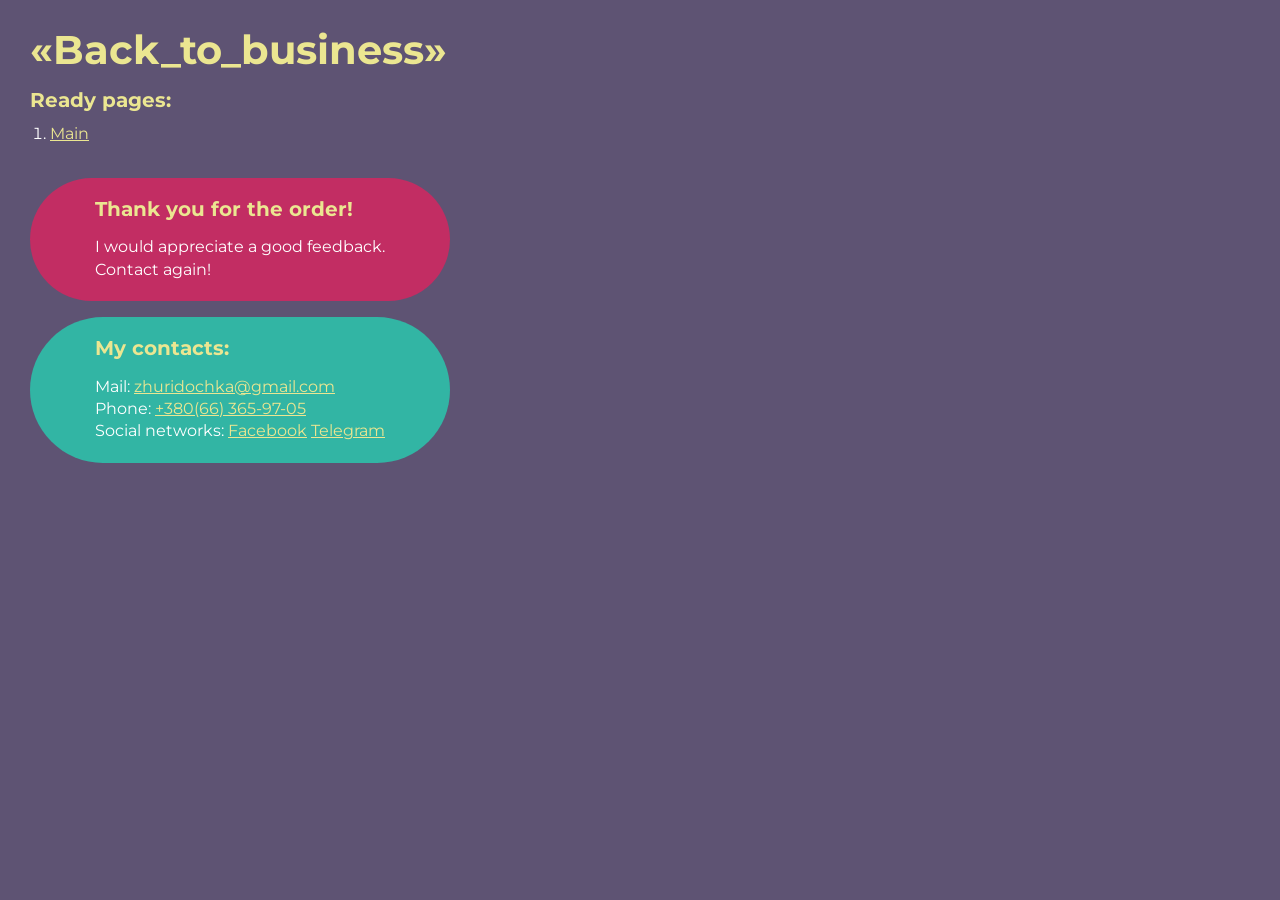
<file: index.html>
<!DOCTYPE html>
<html>

<head>
	<meta charset="UTF-8">
	<meta name="viewport" content="width=device-width, initial-scale=1.0">
	<title>«Back_to_business»</title>
</head>

<body>
	<div class="rootpage">
		<h1>«Back_to_business»</h1>
		<h2>Ready pages:</h2>
		<ol class="rootpage__list">
			<li><a target="_blank" href="home.html">Main</a></li>
		</ol>
		<div class="rootpage__tnx">
			<h2>Thank you for the order!</h2>
			<p>I would appreciate a good feedback.</p>
			<p>Contact again!</p>
		</div>
		<div class="rootpage__contacts">
			<h2>My contacts:</h2>
			<p>Mail: <a href="mailto:zhuridochka@gmail.com">zhuridochka@gmail.com</a></p>
			<p>Phone: <a href="tel:+380663659705">+380(66) 365-97-05</a></p>
			<p>Social networks: <a href="https://www.facebook.com/ira.zhurid?locale=uk_UA">Facebook</a>
				<a href="https://t.me/zhurydochka">Telegram</a>
			</p>
		</div>
	</div>
</body>

<style>
	@charset "UTF-8";
	@import url("https://fonts.googleapis.com/css?family=Montserrat:regular,700&display=swap");

	*,
	*::before,
	*::after {
		padding: 0px;
		margin: 0px;
		border: 0px;
		box-sizing: border-box;
	}

	html,
	body {
		height: 100%;
		margin: 0;
		padding: 0;
		min-width: 320px;
		width: 100%;
		color: #fff;
		background-color: #5e5373;
	}

	body {
		font-family: Montserrat;
		font-size: 100%;
		line-height: 1;
		font-size: 1rem;
	}

	a {
		text-decoration: underline;
		color: #ebe691
	}

	a:visited {
		text-decoration: underline;
		color: #aaa768;
	}

	a:hover {
		text-decoration: none;
	}

	ul li {
		list-style: none;
	}

	img {
		vertical-align: top;
	}

	.wrapper {
		width: 100%;
		min-height: 100%;
		overflow: hidden;
	}

	.rootpage {
		padding: 30px;
		display: flex;
		flex-direction: column;
		align-items: flex-start;
	}

	@media (max-width: 767px) {
		.rootpage {
			padding: 30px 15px;
		}
	}

	h1 {
		color: #ebe691;
		font-size: 2.5rem;
		margin: 0px 0px 1.25rem 0px;
	}

	@media (max-width: 767px) {
		h1 {
			font-size: 1.85rem;
			margin: 0px 0px 1.25rem 0px;
		}
	}

	h2 {
		color: #ebe691;
		font-size: 1.25rem;
		margin: 0px 0px 1rem 0px;
	}

	@media (max-width: 767px) {
		h2 {
			font-size: 1.125rem;
			margin: 0px 0px 1rem 0px;
		}
	}

	.rootpage__info {
		line-height: 140%;
		margin: 0px 0px 1.5rem 0px;
	}

	.rootpage__list {
		margin: 0px 0px 2.25rem 1.25rem;
	}

	.rootpage__list li:not(:last-child) {
		margin: 0px 0px 15px 0px;
	}

	.rootpage__contacts,
	.rootpage__tnx {
		border-radius: 200px;
		padding: 20px 65px;
		line-height: 140%;
	}

	@media (max-width: 767px) {

		.rootpage__contacts,
		.rootpage__tnx {
			border-radius: 40px;
			padding: 20px;
		}
	}

	.rootpage__contacts {
		background: #32b5a4;

	}

	.rootpage__contacts a {
		color: #ebe691;
	}

	.rootpage__tnx {
		background: #c22d63;
		margin: 0px 0px 1rem 0px;
	}
</style>

</html>
</file>
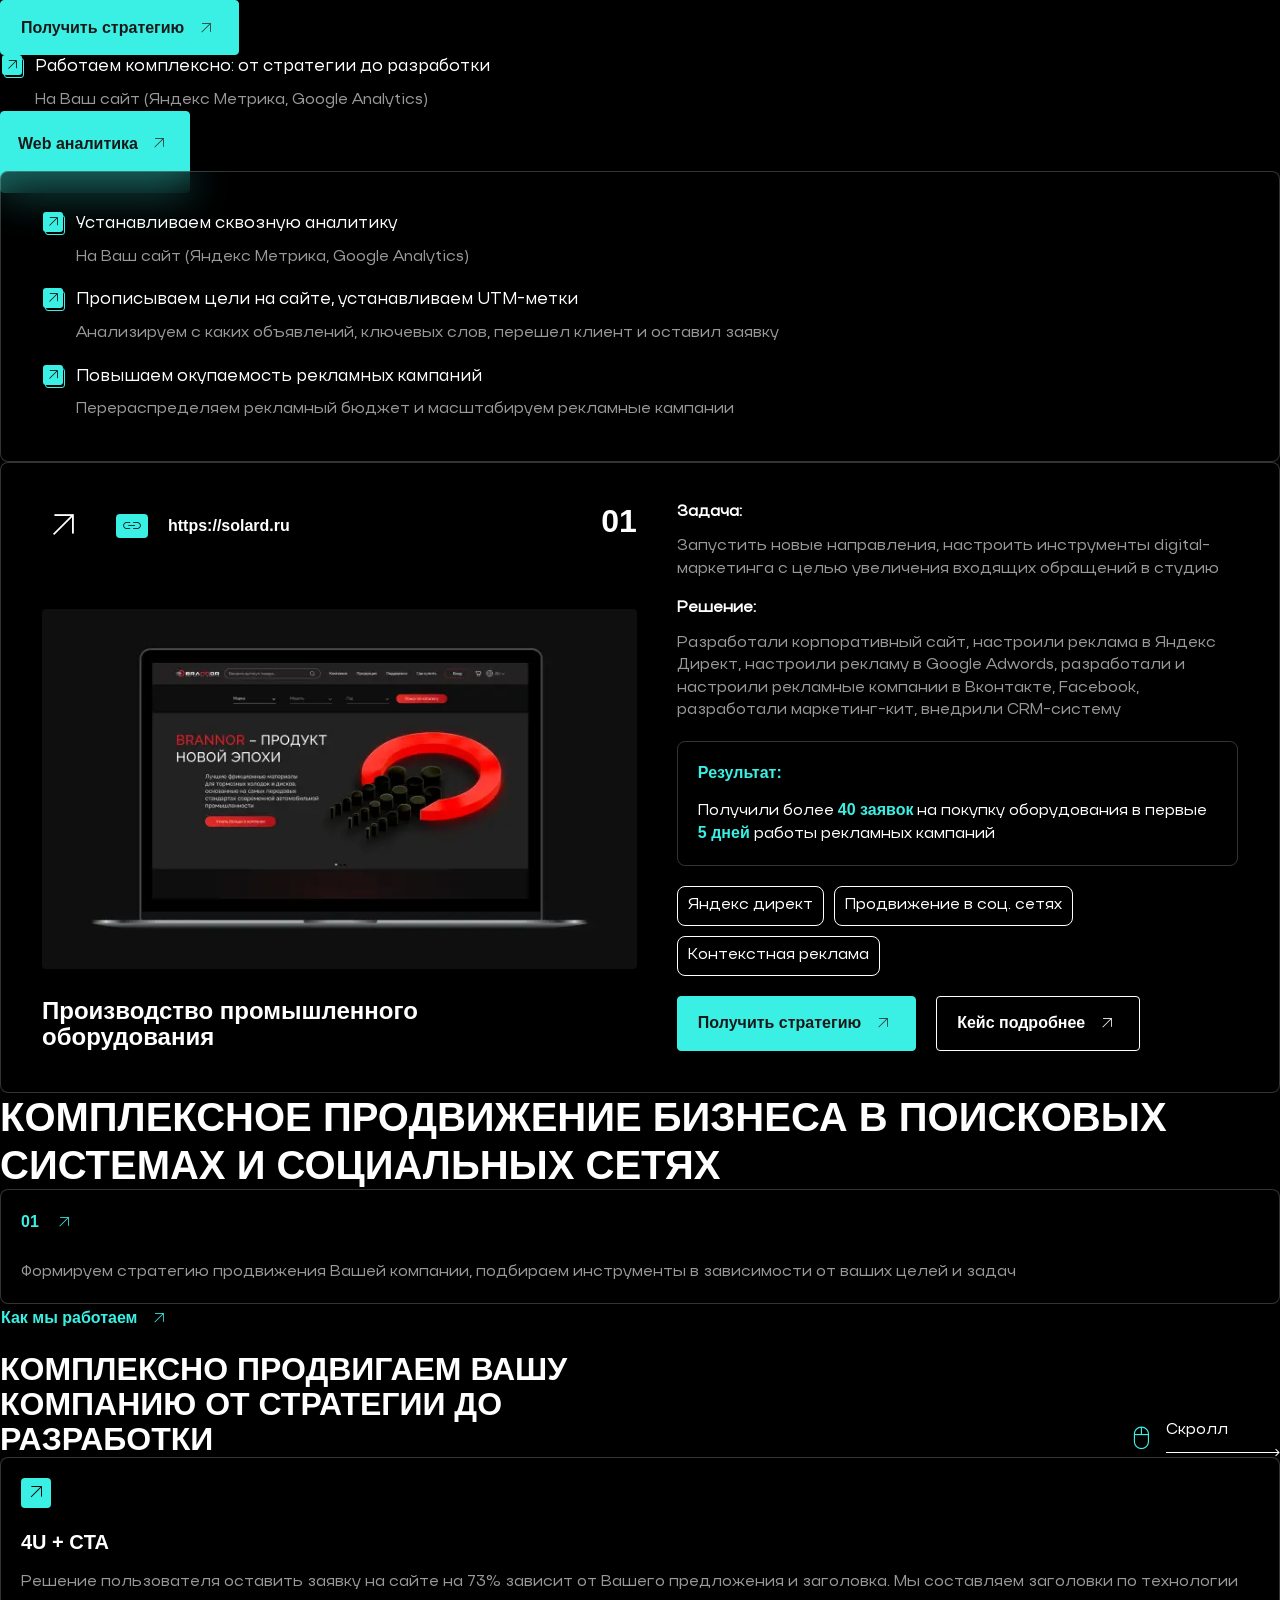
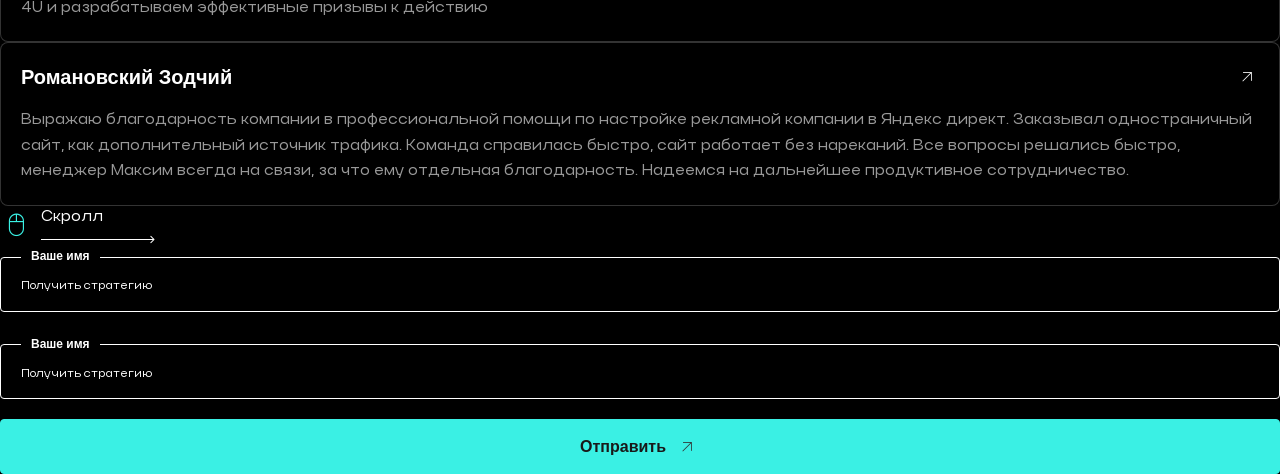
<file: common.html>
<!DOCTYPE html>
<html lang="en">

<head>
	<title>CommonPage</title>
	<meta charset="UTF-8">
	<meta name="format-detection" content="telephone=no">
	<!-- <style>body{opacity: 0;}</style> -->
	<link rel="stylesheet" href="css/style.min.css?_v=20250202123652">
	<link rel="shortcut icon" href="favicon.ico">
	<!-- <meta name="robots" content="noindex, nofollow"> -->
	<meta name="viewport" content="width=device-width, initial-scale=1.0">
</head>

<body>
	<div class="wrapper">
		<main class="page">

			<button data-popup="#popup" class="button _icon-arrow-outward" type="button"><span>Получить стратегию</span></button>

			<div class="item-hero">
				<div class="item-hero__icon">
					<div class="item-hero__wrapper">
						<span class="_icon-arrow-outward"></span>
					</div>
				</div>
				<div class="item-hero__content">
					<div class="item-hero__text">
						<p>
							Работаем комплексно: от стратегии до разработки
						</p>
					</div>
					<div class="item-hero__subtex">
						На Ваш сайт (Яндекс Метрика, Google Analytics)
					</div>
				</div>
			</div>

			<div class="item-servises">
				<button class="item-servises__button button button--servise  _icon-arrow-outward" type="button">Web аналитика</button>
				<div class="item-servises__content">
					<ul class="item-servises__list">
						<li class="item-servises__point item-hero">
							<div class="item-hero__icon">
								<div class="item-hero__wrapper">
									<span class="_icon-arrow-outward"></span>
								</div>
							</div>
							<div class="item-hero__content">
								<div class="item-hero__text">
									<p>
										Устанавливаем сквозную аналитику
									</p>
								</div>
								<div class="item-hero__subtex">
									На Ваш сайт (Яндекс Метрика, Google Analytics)
								</div>
							</div>
						</li>
						<li class="item-servises__point item-hero">
							<div class="item-hero__icon">
								<div class="item-hero__wrapper">
									<span class="_icon-arrow-outward"></span>
								</div>
							</div>
							<div class="item-hero__content">
								<div class="item-hero__text">
									<p>
										Прописываем цели на сайте, устанавливаем UTM-метки
									</p>
								</div>
								<div class="item-hero__subtex">
									Анализируем с каких объявлений, ключевых слов, перешел клиент и оставил заявку
								</div>
							</div>
						</li>
						<li class="item-servises__point item-hero">
							<div class="item-hero__icon">
								<div class="item-hero__wrapper">
									<span class="_icon-arrow-outward"></span>
								</div>
							</div>
							<div class="item-hero__content">
								<div class="item-hero__text">
									<p>
										Повышаем окупаемость рекламных кампаний
									</p>
								</div>
								<div class="item-hero__subtex">
									Перераспределяем рекламный бюджет и масштабируем рекламные кампании
								</div>
							</div>
						</li>
					</ul>
				</div>
			</div>

			<div class="item-project">
				<div class="item-project__column column-project">
					<div class="column-project__top">
						<div class="column-project__actions">
							<div class="column-project__icon _icon-arrow-outward"></div>
							<a href="#" class="column-project__link">
								<span class="_icon-link"></span>
								https://solard.ru
							</a>
						</div>
						<div class="column-project__swiper-pagination">01</div>
					</div>
					<div class="column-project__main">
						<div class="column-project__picture">
							<img class="column-project__image ibg" src="img/projects/image.webp" alt="Image">
						</div>
						<h3 class="column-project__title">Производство промышленного оборудования</h3>
					</div>
				</div>

				<div class="item-project__content content-project">
					<div class="content-project__roof">
						<div class="content-project__lead">
							<h4 class="content-project__title">Задача:</h4>
							<p>Запустить новые направления, настроить инструменты digital-маркетинга с целью увеличения входящих обращений в студию</p>
						</div>
						<div class="content-project__lead">
							<h4 class="content-project__title">Решение:</h4>
							<p>Разработали корпоративный сайт, настроили реклама в Яндекс Директ, настроили рекламу в Google Adwords, разработали и настроили рекламные компании в Вконтакте, Facebook, разработали маркетинг-кит, внедрили CRM-систему</p>
						</div>
						<div class="content-project__item item-content">
							<div class="item-content__body">
								<div class="item-content__caption">Результат:</div>
								<div class="item-content__text">
									<p>
										Получили более <span>40 заявок</span> на покупку оборудования в первые <span>5 дней</span> работы рекламных кампаний
									</p>
								</div>
							</div>
						</div>
					</div>
					<div class="content-project__choice">
						<ul class="content-project__items">
							<li class="content-project__item">Яндекс директ</li>
							<li class="content-project__item">Продвижение в соц. сетях</li>
							<li class="content-project__item">Контекстная реклама</li>
						</ul>
					</div>
					<div class="content-project__actions">
						<a href="#" class="content-project__button button _icon-arrow-outward">Получить стратегию</a>
						<button class="content-project__button button button--trsp _icon-arrow-outward" type="button">Кейс подробнее</button>
					</div>
				</div>
			</div>

			<div class="title">
				Комплексное продвижение бизнеса в поисковых системах и социальных сетях
			</div>

			<div class="item-how-work">
				<div class="item-how-work__roof">
					<div class="item-how-work__curent">01</div>
					<span class="_icon-arrow-outward"></span>
				</div>
				<div class="item-how-work__text">
					<p>
						Формируем стратегию продвижения Вашей компании, подбираем инструменты в зависимости от ваших целей и задач
					</p>
				</div>
			</div>

			<div class="section-top">
				<div class="section-top__content">
					<a href="#" class="section-top__link button button--primary _icon-arrow-outward">
						<span>Как мы работаем</span>
					</a>
					<h2 class="section-top__title title title--middle">Комплексно продвигаем вашу компанию от стратегии до разработки</h2>
				</div>
				<div class="section-top__scroll item-scroll">
					<div class="item-scroll__body">
						<div class="item-scroll__icon _icon-mouse"></div>
						<div class="item-scroll__navigation _icon-arrow-long">
							<span>Скролл</span>
						</div>
					</div>
				</div>
			</div>

			<div class="item-tools">
				<a href="#" class="item-tools__link _icon-arrow-outward"></a>
				<div class="item-tools__content">
					<div class="item-tools__subtitle">4U + CTA</div>
					<div class="item-tools__text">
						<p>
							Решение пользователя оставить заявку на сайте на 73% зависит от Вашего предложения и заголовка. Мы составляем заголовки по технологии 4U и разрабатываем эффективные призывы к действию
						</p>
					</div>
				</div>
			</div>

			<div class="item-review">
				<div class="item-review__roof">
					<div class="item-review__user-name">Романовский Зодчий</div>
					<a href="#" class="item-review__link _icon-arrow-outward"></a>
				</div>
				<div class="item-review__text">
					<p>
						Выражаю благодарность компании в профессиональной помощи по настройке рекламной компании в Яндекс директ. Заказывал одностраничный сайт, как дополнительный источник трафика. Команда справилась быстро, сайт работает без нареканий. Все вопросы решались быстро, менеджер Максим всегда на связи, за что ему отдельная благодарность. Надеемся на дальнейшее продуктивное сотрудничество.
					</p>
				</div>
			</div>

			<div class="item-scroll">
				<div class="item-scroll__body">
					<div class="item-scroll__icon _icon-mouse"></div>
					<div class="item-scroll__navigation _icon-arrow-long">
						<span>Скролл</span>
					</div>
				</div>
			</div>

			<form action="#" class="body-popup__form">
				<fieldset class="body-popup__fieldset">
					<legend class="body-popup__legend">Ваше имя</legend>
					<input autocomplete="off" type="text" name="form[]" data-error="Error" placeholder="Получить стратегию" class="body-popup__input input">
				</fieldset>
				<fieldset class="body-popup__fieldset">
					<legend class="body-popup__legend">Ваше имя</legend>
					<input autocomplete="off" type="text" name="form[]" data-error="Error" placeholder="Получить стратегию" class="body-popup__input input">
				</fieldset>
				<button class="body-popup__button button button--pop  _icon-arrow-outward" type="submit"><span>Отправить</span></button>
			</form>

		</main>
	</div>
	<div id="popup" aria-hidden="true" class="popup">
		<div class="popup__wrapper">
			<div class="popup__content">
				<div class="popup__top">
					<div class="popup__title">Оставьте заявку, и наш менеджер свяжется с Вами в ближайшее время</div>
					<button data-close type="button" class="popup__close _icon-across">
					</button>
				</div>
				<form action="#" class="popup__body body-popup__form">
					<fieldset class="body-popup__fieldset">
						<legend class="body-popup__legend">Ваше имя</legend>
						<input autocomplete="off" type="text" name="form[]" data-error="Error" placeholder="Получить стратегию" class="body-popup__input input">
					</fieldset>
					<fieldset class="body-popup__fieldset">
						<legend class="body-popup__legend">Ваше имя</legend>
						<input autocomplete="off" type="text" name="form[]" data-error="Error" placeholder="Получить стратегию" class="body-popup__input input">
					</fieldset>
					<button class="body-popup__button button button--pop _icon-arrow-outward" type="submit"><span>Отправить</span></button>
				</form>
			</div>
		</div>
	</div>
	<script src="js/app.min.js?_v=20250202123652"></script>
</body>

</html>
</file>
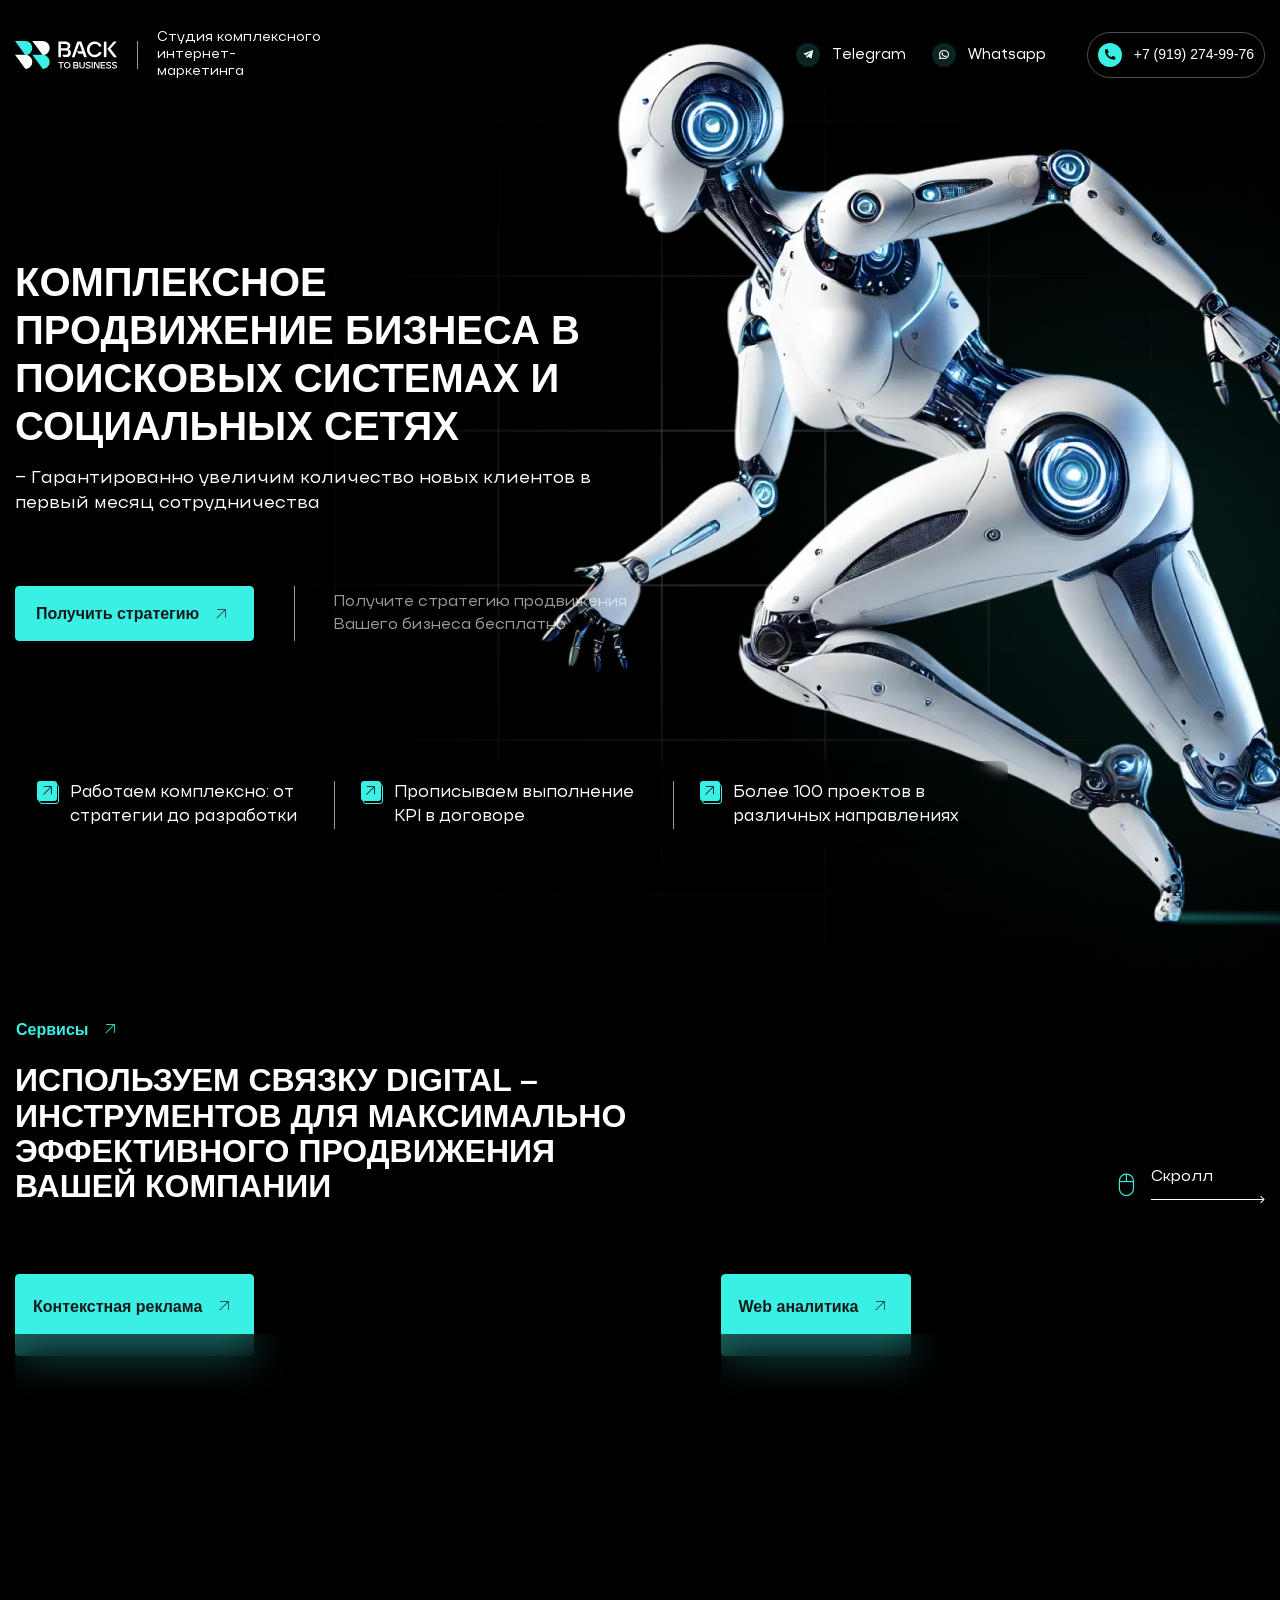
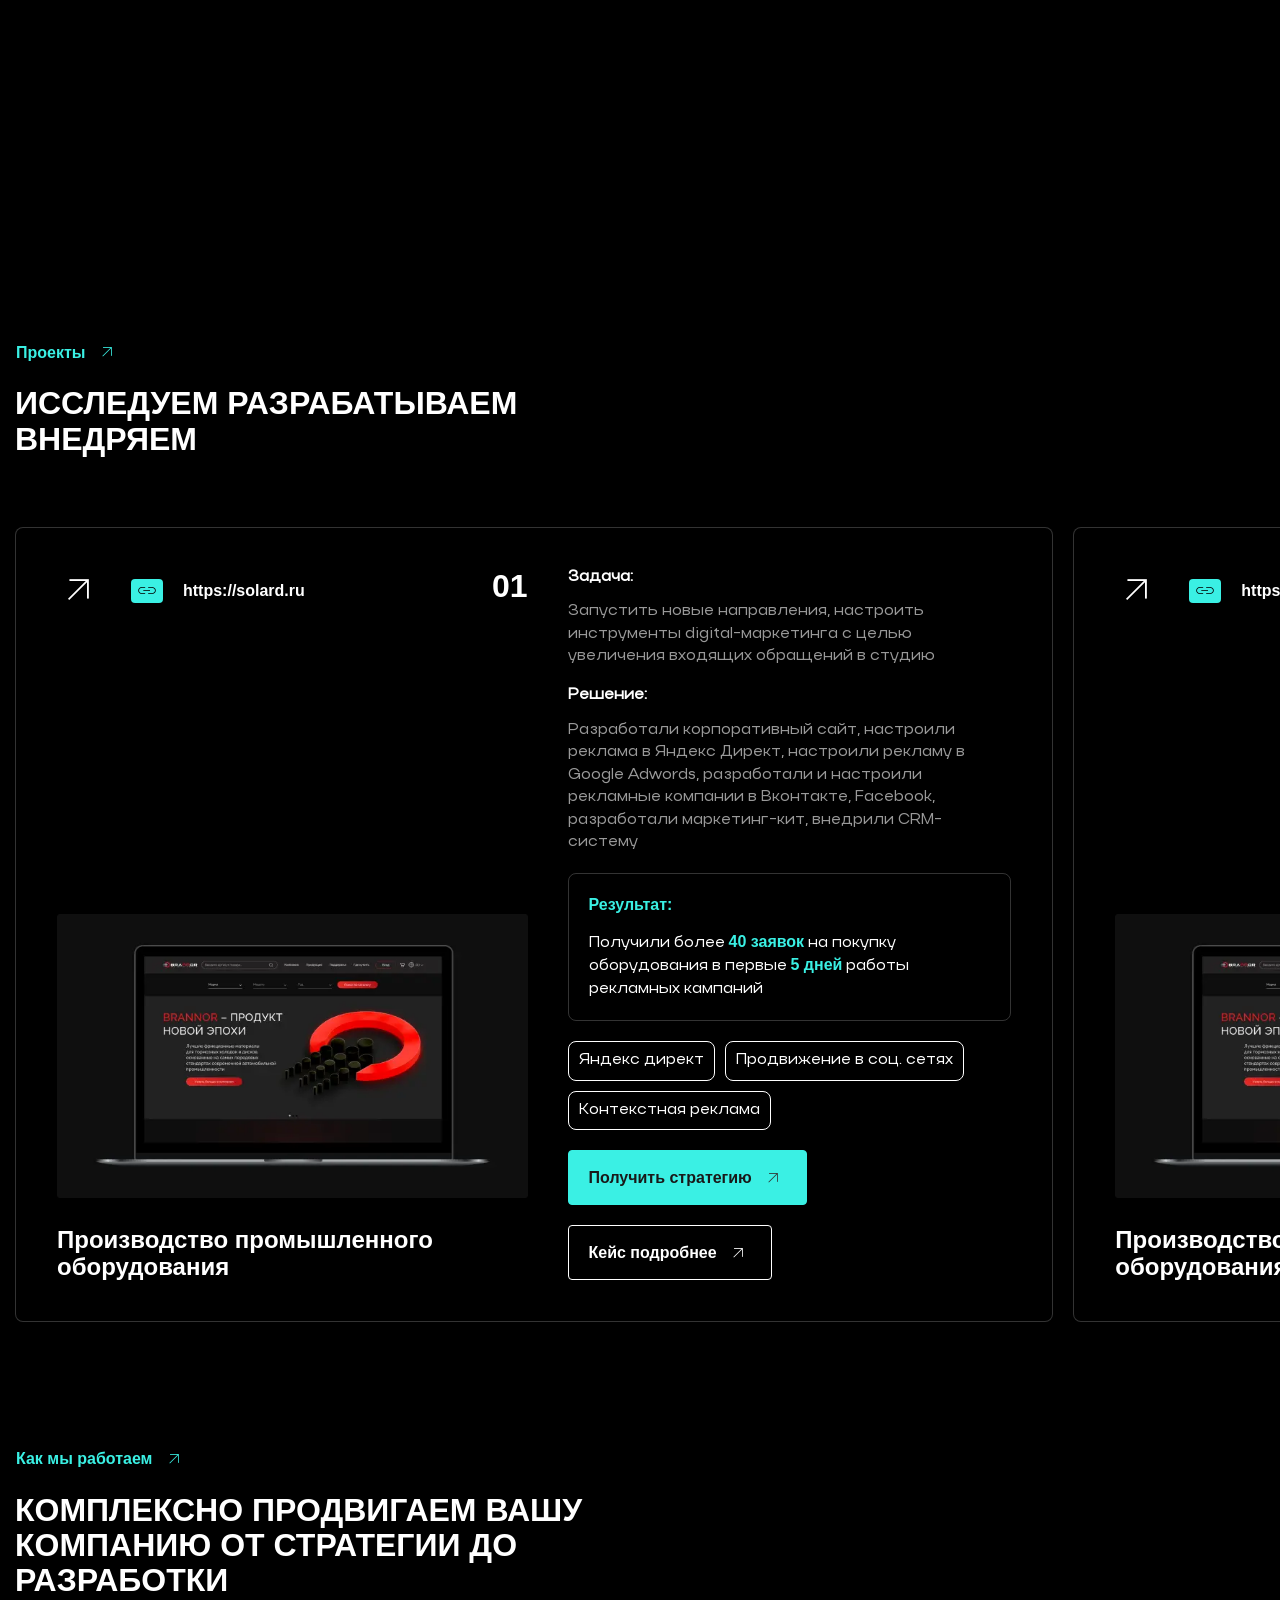
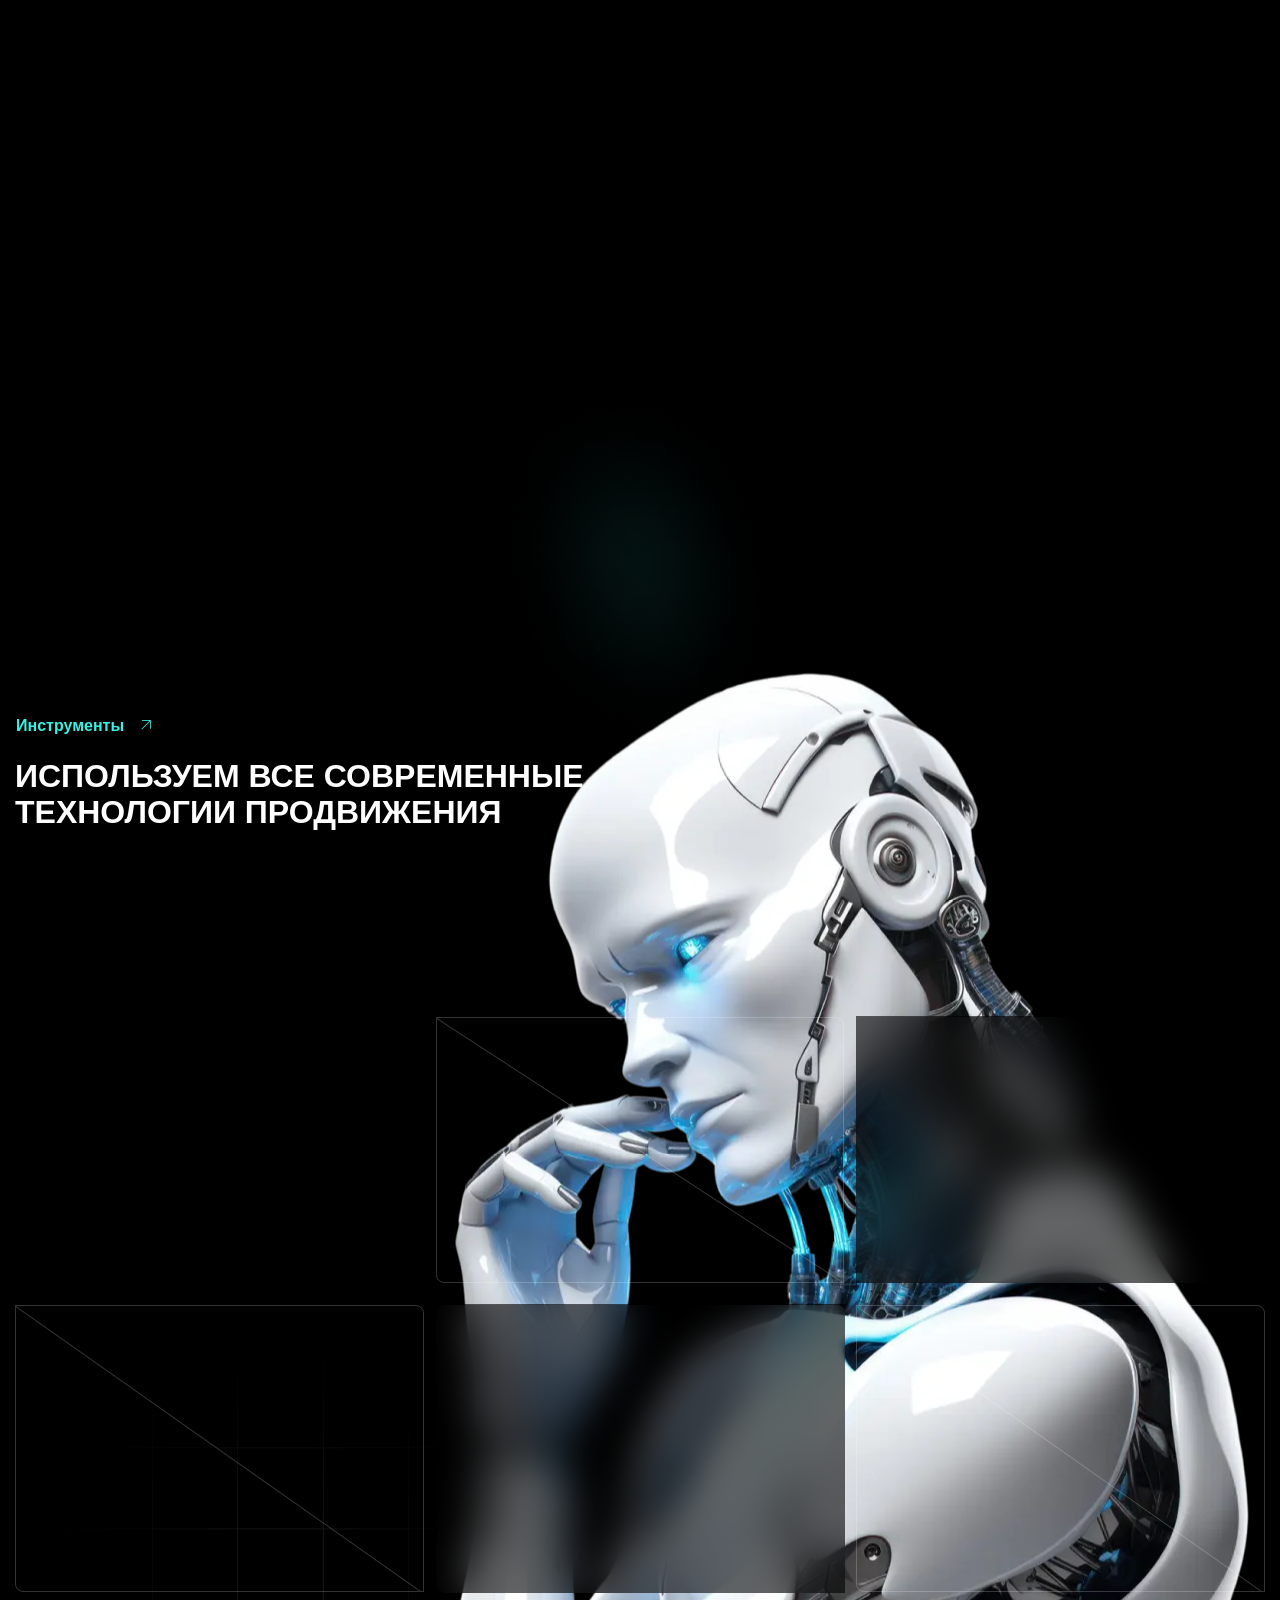
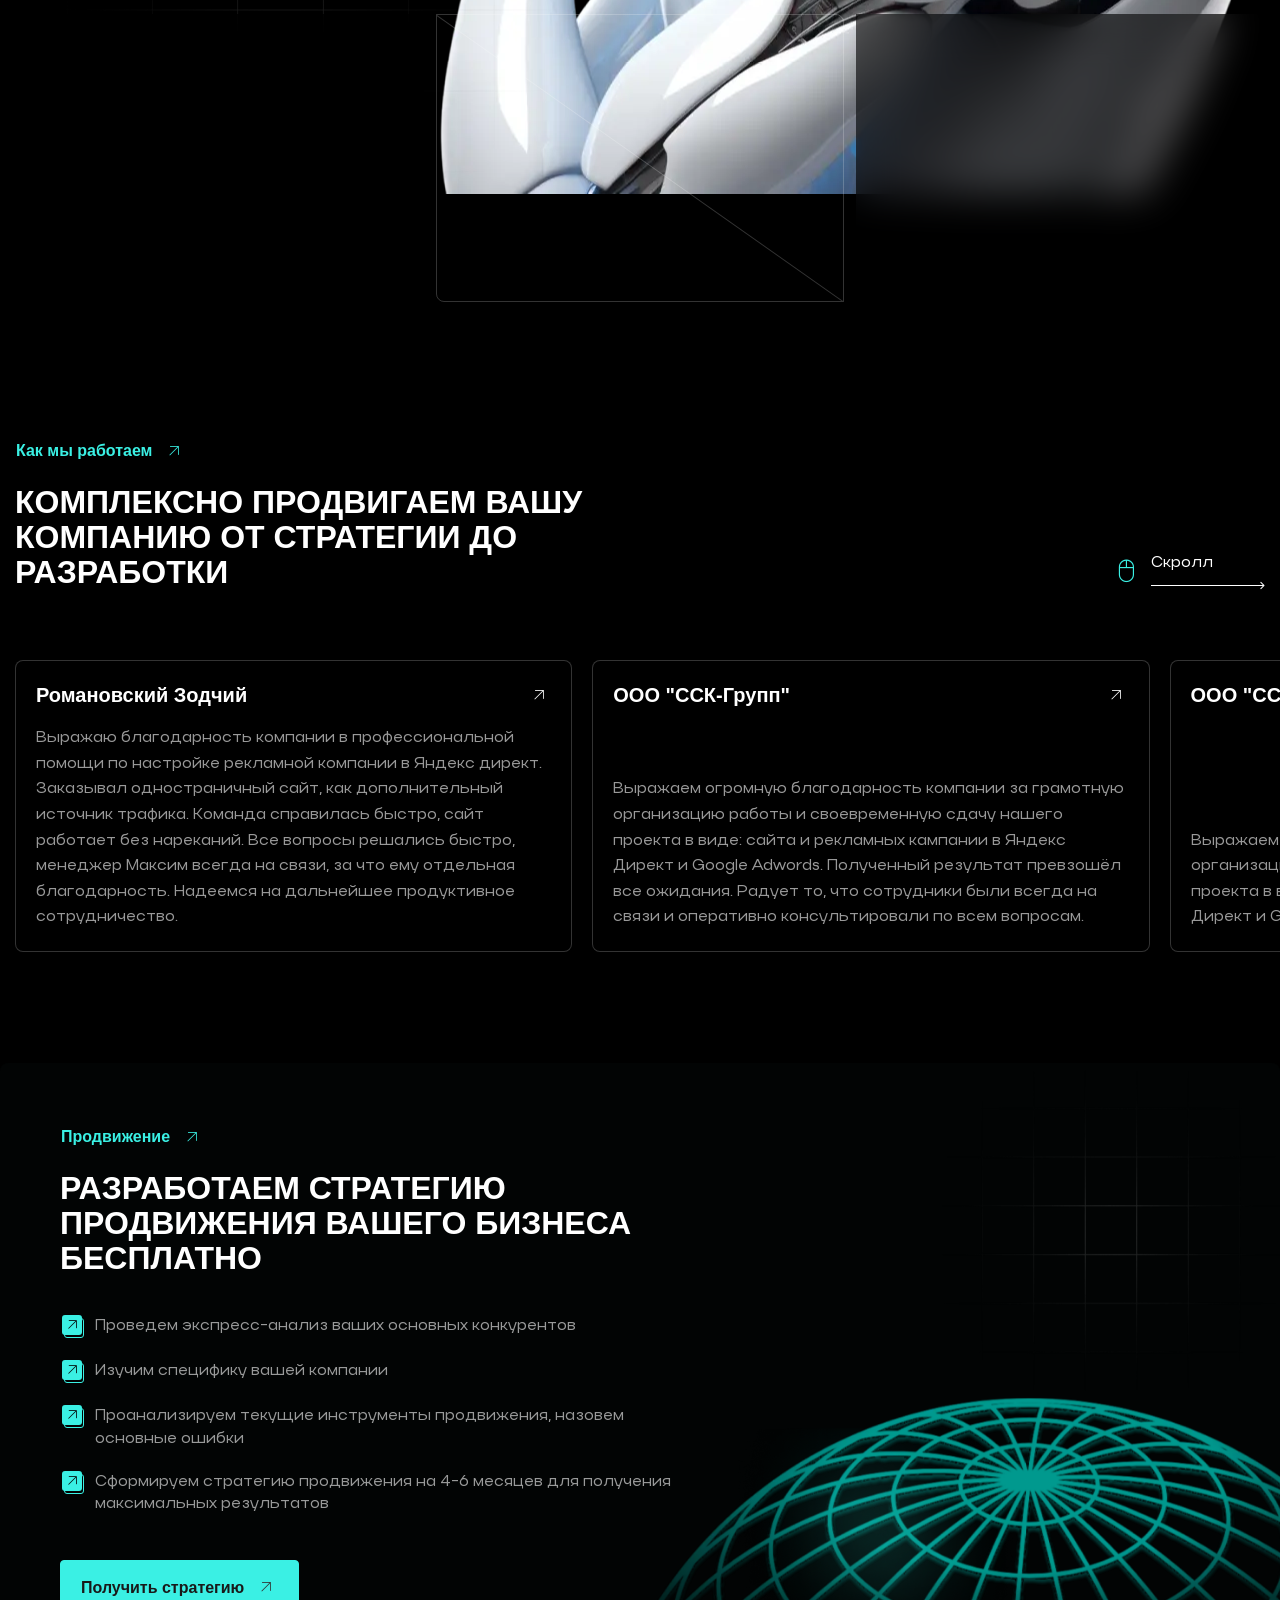
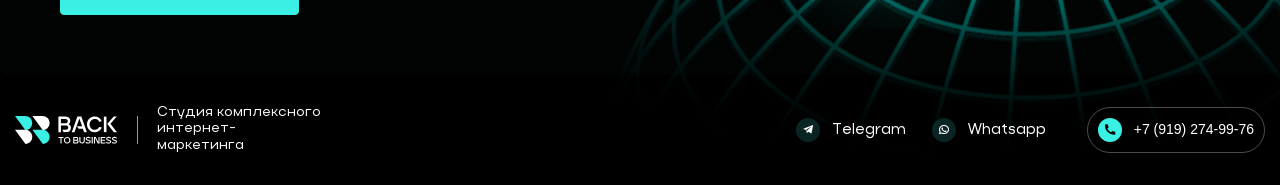
<file: home.html>
<!DOCTYPE html>
<html lang="ru">

<head>
	<title>HomePage</title>
	<meta charset="UTF-8">
	<meta name="format-detection" content="telephone=no">
	<!-- <style>body{opacity: 0;}</style> -->
	<link rel="stylesheet" href="css/style.min.css?_v=20250202123652">
	<link rel="shortcut icon" href="favicon.ico">
	<!-- <meta name="robots" content="noindex, nofollow"> -->
	<meta name="viewport" content="width=device-width, initial-scale=1.0">
</head>

<body>
	<div class="wrapper">
		<header data-scroll="106" data-scroll-show class="header">
			<div class="header__container">
				<div class="header__column">
					<a href="#" class="header__logo"><img src="img/logo.svg" alt="Logo"></a>
					<div class="header__name">Студия комплексного интернет-маркетинга</div>
				</div>
				<div class="header__menu menu">
					<nav class="menu__body">
						<ul class="menu__list">
							<li class="menu__item">
								<a href="#" class="menu__link _icon-s-telegram">
									<span>Telegram</span>
								</a>
							</li>
							<li class="menu__item">
								<a href="#" class="menu__link _icon-s-whatsapp">
									<span>Whatsapp</span>
								</a>
							</li>
							<li class="menu__item">
								<a href="tel:+79192749976" class="menu__link _icon-phone">
									<span>+7 (919) 274-99-76</span>
								</a>
							</li>
						</ul>
					</nav>
				</div>
			</div>
		</header>
		<main class="page">

			<section data-prlx-parent class="page__hero hero">
				<div class="hero__container">
					<div class="hero__body">
						<div class="hero__content">
							<div class="hero__roof">
								<h1 class="hero__title title">Комплексное продвижение бизнеса в поисковых системах и социальных сетях</h1>
								<div class="hero__subtitle">
									<p>
										– Гарантированно увеличим количество новых клиентов
										в первый месяц сотрудничества
									</p>
								</div>
							</div>
						</div>
						<div class="hero__navigation">
							<button data-popup="#popup" class="hero__button button _icon-arrow-outward" type="button"><span>Получить стратегию</span></button>
							<div class="hero__info">
								<p>
									Получите стратегию продвижения Вашего бизнеса бесплатно
								</p>
							</div>
						</div>
						<ul class="hero__items">
							<li class="hero__item item-hero">
								<div class="item-hero__icon">
									<div class="item-hero__wrapper">
										<span class="_icon-arrow-outward"></span>
									</div>
								</div>
								<div class="item-hero__content">
									<div class="item-hero__text">
										<p>
											Работаем комплексно: от стратегии до разработки
										</p>
									</div>
								</div>
							</li>
							<li class="hero__item item-hero">
								<div class="item-hero__icon">
									<div class="item-hero__wrapper">
										<span class="_icon-arrow-outward"></span>
									</div>
								</div>
								<div class="item-hero__content">
									<div class="item-hero__text">
										<p>
											Прописываем выполнение KPI в договоре
										</p>
									</div>
								</div>
							</li>
							<li class="hero__item item-hero">
								<div class="item-hero__icon">
									<div class="item-hero__wrapper">
										<span class="_icon-arrow-outward"></span>
									</div>
								</div>
								<div class="item-hero__content">
									<div class="item-hero__text">
										<p>
											Более 100 проектов в различных направлениях
										</p>
									</div>
								</div>
							</li>

						</ul>
					</div>
				</div>
				<div data-watch data-watch-once data-prlx class="hero__picture">
					<img class="hero__image ibg" src="img/hero/image-main.webp" alt="Image robot AI">
				</div>
			</section>

			<section class="page__services services">
				<div class="services__container">
					<div class="services__roof section-top">
						<div class="section-top__content">
							<a href="#" class="section-top__link button button--primary _icon-arrow-outward">
								<span>Сервисы</span>
							</a>
							<h2 class="section-top__title title title--middle">Используем связку digital –инструментов для максимально эффективного продвижения Вашей компании</h2>
						</div>
						<div class="section-top__scroll item-scroll">
							<div class="item-scroll__body">
								<div class="item-scroll__icon _icon-mouse"></div>
								<button type="button" class="item-scroll__navigation _icon-arrow-long">
									<span>Скролл</span>
								</button>
							</div>
						</div>
					</div>
					<div class="services__slider swiper">
						<div class="services__wrapper swiper-wrapper">
							<div class="services__slide item-servises swiper-slide">
								<button class="item-servises__button button button--servise  _icon-arrow-outward" type="button">Контекстная реклама</button>
								<div class="item-servises__content">
									<ul class="item-servises__list">
										<li class="item-servises__point item-hero">
											<div class="item-hero__icon">
												<div class="item-hero__wrapper">
													<span class="_icon-arrow-outward"></span>
												</div>
											</div>
											<div class="item-hero__content">
												<div class="item-hero__text">
													<p>
														Формируем позиционирование, чтобы выгодно отличить вашу компанию от конкурентов и заинтересоватть потенциального клиента
													</p>
												</div>
												<div class="item-hero__subtex">
													На Ваш сайт (Яндекс Метрика, Google Analytics)
												</div>
											</div>
										</li>
										<li class="item-servises__point item-hero">
											<div class="item-hero__icon">
												<div class="item-hero__wrapper">
													<span class="_icon-arrow-outward"></span>
												</div>
											</div>
											<div class="item-hero__content">
												<div class="item-hero__text">
													<p>
														Качественно прорабатываем семантику
													</p>
												</div>
												<div class="item-hero__subtex">
													Стараемся максимально охватить аудиторию и отсеять нецелевой трафик, чтобы снизить стоимость клика в будущем
												</div>
											</div>
										</li>
										<li class="item-servises__point item-hero">
											<div class="item-hero__icon">
												<div class="item-hero__wrapper">
													<span class="_icon-arrow-outward"></span>
												</div>
											</div>
											<div class="item-hero__content">
												<div class="item-hero__text">
													<p>
														Разрабатываем объявления
													</p>
												</div>
												<div class="item-hero__subtex">
													С вовлекающими заголовками и баннерами для увеличения CTR и снижения стоимости клика
												</div>
											</div>
										</li>
										<li class="item-servises__point item-hero">
											<div class="item-hero__icon">
												<div class="item-hero__wrapper">
													<span class="_icon-arrow-outward"></span>
												</div>
											</div>
											<div class="item-hero__content">
												<div class="item-hero__text">
													<p>
														Подключаем сквозную аналитику
													</p>
												</div>
												<div class="item-hero__subtex">
													Отслеживаем, какие объявления работают лучше и перераспределяем бюджет
												</div>
											</div>
										</li>
									</ul>
								</div>
							</div>
							<div class="services__slide item-servises swiper-slide">
								<button class="item-servises__button button button--servise  _icon-arrow-outward" type="button">Web аналитика</button>
								<div class="item-servises__content">
									<ul class="item-servises__list">
										<li class="item-servises__point item-hero">
											<div class="item-hero__icon">
												<div class="item-hero__wrapper">
													<span class="_icon-arrow-outward"></span>
												</div>
											</div>
											<div class="item-hero__content">
												<div class="item-hero__text">
													<p>
														Устанавливаем сквозную аналитику
													</p>
												</div>
												<div class="item-hero__subtex">
													На Ваш сайт (Яндекс Метрика, Google Analytics)
												</div>
											</div>
										</li>
										<li class="item-servises__point item-hero">
											<div class="item-hero__icon">
												<div class="item-hero__wrapper">
													<span class="_icon-arrow-outward"></span>
												</div>
											</div>
											<div class="item-hero__content">
												<div class="item-hero__text">
													<p>
														Прописываем цели на сайте, устанавливаем UTM-метки
													</p>
												</div>
												<div class="item-hero__subtex">
													Анализируем с каких объявлений, ключевых слов, перешел клиент и оставил заявку
												</div>
											</div>
										</li>
										<li class="item-servises__point item-hero">
											<div class="item-hero__icon">
												<div class="item-hero__wrapper">
													<span class="_icon-arrow-outward"></span>
												</div>
											</div>
											<div class="item-hero__content">
												<div class="item-hero__text">
													<p>
														Повышаем окупаемость рекламных кампаний
													</p>
												</div>
												<div class="item-hero__subtex">
													Перераспределяем рекламный бюджет и масштабируем рекламные кампании
												</div>
											</div>
										</li>
									</ul>
								</div>
							</div>
							<div class="services__slide item-servises swiper-slide">
								<button class="item-servises__button button button--servise  _icon-arrow-outward" type="button">Продвижение в соц. сетях</button>
								<div class="item-servises__content">
									<ul class="item-servises__list">
										<li class="item-servises__point item-hero">
											<div class="item-hero__icon">
												<div class="item-hero__wrapper">
													<span class="_icon-arrow-outward"></span>
												</div>
											</div>
											<div class="item-hero__content">
												<div class="item-hero__text">
													<p>
														Проводим развернутый анализ конкурентов
													</p>
												</div>
												<div class="item-hero__subtex">
													и формируем позиционирование
												</div>
											</div>
										</li>
										<li class="item-servises__point item-hero">
											<div class="item-hero__icon">
												<div class="item-hero__wrapper">
													<span class="_icon-arrow-outward"></span>
												</div>
											</div>
											<div class="item-hero__content">
												<div class="item-hero__text">
													<p>
														Комплексно оформляем Ваши социальне сети
													</p>
												</div>
												<div class="item-hero__subtex">
													Разрабатываем контент-стратегию продвижения
												</div>
											</div>
										</li>
										<li class="item-servises__point item-hero">
											<div class="item-hero__icon">
												<div class="item-hero__wrapper">
													<span class="_icon-arrow-outward"></span>
												</div>
											</div>
											<div class="item-hero__content">
												<div class="item-hero__text">
													<p>
														Разрабатываем контент-стратегию продвижения
													</p>
												</div>
												<div class="item-hero__subtex">
													Формируем контент-план, рубрикатор, календарный план, пишем уникальные посты
												</div>
											</div>
										</li>
										<li class="item-servises__point item-hero">
											<div class="item-hero__icon">
												<div class="item-hero__wrapper">
													<span class="_icon-arrow-outward"></span>
												</div>
											</div>
											<div class="item-hero__content">
												<div class="item-hero__text">
													<p>
														Проводим интеграцию со сторонними сервисами
													</p>
												</div>
												<div class="item-hero__subtex">
													Повышаем эффективность социальных сетей
												</div>
											</div>
										</li>
									</ul>
								</div>
							</div>
							<div class="services__slide item-servises swiper-slide">
								<button class="item-servises__button button button--servise  _icon-arrow-outward" type="button">SEO продвижение сайта</button>
								<div class="item-servises__content">
									<ul class="item-servises__list">
										<li class="item-servises__point item-hero">
											<div class="item-hero__icon">
												<div class="item-hero__wrapper">
													<span class="_icon-arrow-outward"></span>
												</div>
											</div>
											<div class="item-hero__content">
												<div class="item-hero__text">
													<p>
														Анализируем текущий сайт
													</p>
												</div>
												<div class="item-hero__subtex">
													Позиции, технические ошибки, юзабилитти
												</div>
											</div>
										</li>
										<li class="item-servises__point item-hero">
											<div class="item-hero__icon">
												<div class="item-hero__wrapper">
													<span class="_icon-arrow-outward"></span>
												</div>
											</div>
											<div class="item-hero__content">
												<div class="item-hero__text">
													<p>
														Выстраиваем подробную стратегию
													</p>
												</div>
												<div class="item-hero__subtex">
													Продвижения на 3-4 месяца
												</div>
											</div>
										</li>
										<li class="item-servises__point item-hero">
											<div class="item-hero__icon">
												<div class="item-hero__wrapper">
													<span class="_icon-arrow-outward"></span>
												</div>
											</div>
											<div class="item-hero__content">
												<div class="item-hero__text">
													<p>
														Оптимизируем сайт со всем направлениям согласно стратегии
													</p>
												</div>
												<div class="item-hero__subtex">
													Исправляем технические ошибки, разрабатываем новые подстраницы, работаем с внешними источниками
												</div>
											</div>
										</li>
										<li class="item-servises__point item-hero">
											<div class="item-hero__icon">
												<div class="item-hero__wrapper">
													<span class="_icon-arrow-outward"></span>
												</div>
											</div>
											<div class="item-hero__content">
												<div class="item-hero__text">
													<p>
														Ежемесячно мониторим показатели и корректируем стратегии
													</p>
												</div>
											</div>
										</li>
									</ul>
								</div>
							</div>
						</div>
					</div>
				</div>
			</section>

			<section class="page__projects projects">
				<div class="projects__container">
					<div class="projects__roof section-top">
						<div class="section-top__content">
							<a href="#" class="section-top__link button button--primary _icon-arrow-outward">
								<span>Проекты</span>
							</a>
							<h2 class="section-top__title title title--middle">Исследуем разрабатываем внедряем</h2>
						</div>
					</div>
					<div class="projects__content">
						<div class="projects__slider swiper">
							<div class="projects__wrapper swiper-wrapper">
								<div class="projects__slide item-project swiper-slide">
									<div class="item-project__column column-project">
										<div class="column-project__top">
											<div class="column-project__actions">
												<div class="column-project__icon _icon-arrow-outward"></div>
												<a href="#" class="column-project__link">
													<span class="_icon-link"></span>
													https://solard.ru
												</a>
											</div>
											<div class="column-project__swiper-pagination">01</div>
										</div>
										<div class="column-project__main">
											<div class="column-project__picture">
												<img class="column-project__image ibg" src="img/projects/image.webp" alt="Image">
											</div>
											<h3 class="column-project__title">Производство промышленного оборудования</h3>
										</div>
									</div>
									<div class="item-project__content content-project">
										<div class="content-project__roof">
											<div class="content-project__lead">
												<h4 class="content-project__title">Задача:</h4>
												<p>Запустить новые направления, настроить инструменты digital-маркетинга с целью увеличения входящих обращений в студию</p>
											</div>
											<div class="content-project__lead">
												<h4 class="content-project__title">Решение:</h4>
												<p>Разработали корпоративный сайт, настроили реклама в Яндекс Директ, настроили рекламу в Google Adwords, разработали и настроили рекламные компании в Вконтакте, Facebook, разработали маркетинг-кит, внедрили CRM-систему</p>
											</div>
											<div class="content-project__item item-content">
												<div class="item-content__body">
													<div class="item-content__caption">Результат:</div>
													<div class="item-content__text">
														<p>
															Получили более <span>40 заявок</span> на покупку оборудования в первые <span>5 дней</span> работы рекламных кампаний
														</p>
													</div>
												</div>
											</div>
										</div>
										<div class="content-project__choice">
											<ul class="content-project__items">
												<li class="content-project__item">Яндекс директ</li>
												<li class="content-project__item">Продвижение в соц. сетях</li>
												<li class="content-project__item">Контекстная реклама</li>
											</ul>
										</div>
										<div class="content-project__actions">
											<a href="#" data-popup="#popup" class="content-project__button button _icon-arrow-outward">Получить стратегию</a>
											<button class="content-project__button button button--trsp _icon-arrow-outward" type="button">Кейс подробнее</button>
										</div>
									</div>
								</div>
								<div class="projects__slide item-project swiper-slide">
									<div class="item-project__column column-project">
										<div class="column-project__top">
											<div class="column-project__actions">
												<div class="column-project__icon _icon-arrow-outward"></div>
												<a href="#" class="column-project__link">
													<span class="_icon-link"></span>
													https://solard.ru
												</a>
											</div>
											<div class="column-project__swiper-pagination">02</div>
										</div>
										<div class="column-project__main">
											<div class="column-project__picture">
												<img class="column-project__image ibg" src="img/projects/image.webp" alt="Image">
											</div>
											<h3 class="column-project__title">Производство промышленного оборудования</h3>
										</div>
									</div>
									<div class="item-project__content content-project">
										<div class="content-project__roof">
											<div class="content-project__lead">
												<h4 class="content-project__title">Задача:</h4>
												<p>Запустить новые направления, настроить инструменты digital-маркетинга с целью увеличения входящих обращений в студию</p>
											</div>
											<div class="content-project__lead">
												<h4 class="content-project__title">Решение:</h4>
												<p>Разработали корпоративный сайт, настроили реклама в Яндекс Директ, настроили рекламу в Google Adwords, разработали и настроили рекламные компании в Вконтакте, Facebook, разработали маркетинг-кит, внедрили CRM-систему</p>
											</div>
											<div class="content-project__item item-content">
												<div class="item-content__body">
													<div class="item-content__caption">Результат:</div>
													<div class="item-content__text">
														<p>
															Получили более <span>40 заявок</span> на покупку оборудования в первые <span>5 дней</span> работы рекламных кампаний
														</p>
													</div>
												</div>
											</div>
										</div>
										<div class="content-project__choice">
											<ul class="content-project__items">
												<li class="content-project__item">Яндекс директ</li>
												<li class="content-project__item">Продвижение в соц. сетях</li>
												<li class="content-project__item">Контекстная реклама</li>
											</ul>
										</div>
										<div class="content-project__actions">
											<a href="#" data-popup="#popup" class="content-project__button button _icon-arrow-outward">Получить стратегию</a>
											<button class="content-project__button button button--trsp _icon-arrow-outward" type="button">Кейс подробнее</button>
										</div>
									</div>
								</div>
								<div class="projects__slide item-project swiper-slide">
									<div class="item-project__column column-project">
										<div class="column-project__top">
											<div class="column-project__actions">
												<div class="column-project__icon _icon-arrow-outward"></div>
												<a href="#" class="column-project__link">
													<span class="_icon-link"></span>
													https://solard.ru
												</a>
											</div>
											<div class="column-project__swiper-pagination">03</div>
										</div>
										<div class="column-project__main">
											<div class="column-project__picture">
												<img class="column-project__image ibg" src="img/projects/image.webp" alt="Image">
											</div>
											<h3 class="column-project__title">Производство промышленного оборудования</h3>
										</div>
									</div>
									<div class="item-project__content content-project">
										<div class="content-project__roof">
											<div class="content-project__lead">
												<h4 class="content-project__title">Задача:</h4>
												<p>Запустить новые направления, настроить инструменты digital-маркетинга с целью увеличения входящих обращений в студию</p>
											</div>
											<div class="content-project__lead">
												<h4 class="content-project__title">Решение:</h4>
												<p>Разработали корпоративный сайт, настроили реклама в Яндекс Директ, настроили рекламу в Google Adwords, разработали и настроили рекламные компании в Вконтакте, Facebook, разработали маркетинг-кит, внедрили CRM-систему</p>
											</div>
											<div class="content-project__item item-content">
												<div class="item-content__body">
													<div class="item-content__caption">Результат:</div>
													<div class="item-content__text">
														<p>
															Получили более <span>40 заявок</span> на покупку оборудования в первые <span>5 дней</span> работы рекламных кампаний
														</p>
													</div>
												</div>
											</div>
										</div>
										<div class="content-project__choice">
											<ul class="content-project__items">
												<li class="content-project__item">Яндекс директ</li>
												<li class="content-project__item">Продвижение в соц. сетях</li>
												<li class="content-project__item">Контекстная реклама</li>
											</ul>
										</div>
										<div class="content-project__actions">
											<a href="#" data-popup="#popup" class="content-project__button button _icon-arrow-outward">Получить стратегию</a>
											<button class="content-project__button button button--trsp _icon-arrow-outward" type="button">Кейс подробнее</button>
										</div>
									</div>
								</div>
								<div class="projects__slide item-project swiper-slide">
									<div class="item-project__column column-project">
										<div class="column-project__top">
											<div class="column-project__actions">
												<div class="column-project__icon _icon-arrow-outward"></div>
												<a href="#" class="column-project__link">
													<span class="_icon-link"></span>
													https://solard.ru
												</a>
											</div>
											<div class="column-project__swiper-pagination">04</div>
										</div>
										<div class="column-project__main">
											<div class="column-project__picture">
												<img class="column-project__image ibg" src="img/projects/image.webp" alt="Image">
											</div>
											<h3 class="column-project__title">Производство промышленного оборудования</h3>
										</div>
									</div>
									<div class="item-project__content content-project">
										<div class="content-project__roof">
											<div class="content-project__lead">
												<h4 class="content-project__title">Задача:</h4>
												<p>Запустить новые направления, настроить инструменты digital-маркетинга с целью увеличения входящих обращений в студию</p>
											</div>
											<div class="content-project__lead">
												<h4 class="content-project__title">Решение:</h4>
												<p>Разработали корпоративный сайт, настроили реклама в Яндекс Директ, настроили рекламу в Google Adwords, разработали и настроили рекламные компании в Вконтакте, Facebook, разработали маркетинг-кит, внедрили CRM-систему</p>
											</div>
											<div class="content-project__item item-content">
												<div class="item-content__body">
													<div class="item-content__caption">Результат:</div>
													<div class="item-content__text">
														<p>
															Получили более <span>40 заявок</span> на покупку оборудования в первые <span>5 дней</span> работы рекламных кампаний
														</p>
													</div>
												</div>
											</div>
										</div>
										<div class="content-project__choice">
											<ul class="content-project__items">
												<li class="content-project__item">Яндекс директ</li>
												<li class="content-project__item">Продвижение в соц. сетях</li>
												<li class="content-project__item">Контекстная реклама</li>
											</ul>
										</div>
										<div class="content-project__actions">
											<a href="#" data-popup="#popup" class="content-project__button button _icon-arrow-outward">Получить стратегию</a>
											<button class="content-project__button button button--trsp _icon-arrow-outward" type="button">Кейс подробнее</button>
										</div>
									</div>
								</div>
								<div class="projects__slide item-project swiper-slide">
									<div class="item-project__column column-project">
										<div class="column-project__top">
											<div class="column-project__actions">
												<div class="column-project__icon _icon-arrow-outward"></div>
												<a href="#" class="column-project__link">
													<span class="_icon-link"></span>
													https://solard.ru
												</a>
											</div>
											<div class="column-project__swiper-pagination">05</div>
										</div>
										<div class="column-project__main">
											<div class="column-project__picture">
												<img class="column-project__image ibg" src="img/projects/image.webp" alt="Image">
											</div>
											<h3 class="column-project__title">Производство промышленного оборудования</h3>
										</div>
									</div>
									<div class="item-project__content content-project">
										<div class="content-project__roof">
											<div class="content-project__lead">
												<h4 class="content-project__title">Задача:</h4>
												<p>Запустить новые направления, настроить инструменты digital-маркетинга с целью увеличения входящих обращений в студию</p>
											</div>
											<div class="content-project__lead">
												<h4 class="content-project__title">Решение:</h4>
												<p>Разработали корпоративный сайт, настроили реклама в Яндекс Директ, настроили рекламу в Google Adwords, разработали и настроили рекламные компании в Вконтакте, Facebook, разработали маркетинг-кит, внедрили CRM-систему</p>
											</div>
											<div class="content-project__item item-content">
												<div class="item-content__body">
													<div class="item-content__caption">Результат:</div>
													<div class="item-content__text">
														<p>
															Получили более <span>40 заявок</span> на покупку оборудования в первые <span>5 дней</span> работы рекламных кампаний
														</p>
													</div>
												</div>
											</div>
										</div>
										<div class="content-project__choice">
											<ul class="content-project__items">
												<li class="content-project__item">Яндекс директ</li>
												<li class="content-project__item">Продвижение в соц. сетях</li>
												<li class="content-project__item">Контекстная реклама</li>
											</ul>
										</div>
										<div class="content-project__actions">
											<a href="#" data-popup="#popup" class="content-project__button button _icon-arrow-outward">Получить стратегию</a>
											<button class="content-project__button button button--trsp _icon-arrow-outward" type="button">Кейс подробнее</button>
										</div>
									</div>
								</div>
								<div class="projects__slide item-project swiper-slide">
									<div class="item-project__column column-project">
										<div class="column-project__top">
											<div class="column-project__actions">
												<div class="column-project__icon _icon-arrow-outward"></div>
												<a href="#" class="column-project__link">
													<span class="_icon-link"></span>
													https://solard.ru
												</a>
											</div>
											<div class="column-project__swiper-pagination">06</div>
										</div>
										<div class="column-project__main">
											<div class="column-project__picture">
												<img class="column-project__image ibg" src="img/projects/image.webp" alt="Image">
											</div>
											<h3 class="column-project__title">Производство промышленного оборудования</h3>
										</div>
									</div>
									<div class="item-project__content content-project">
										<div class="content-project__roof">
											<div class="content-project__lead">
												<h4 class="content-project__title">Задача:</h4>
												<p>Запустить новые направления, настроить инструменты digital-маркетинга с целью увеличения входящих обращений в студию</p>
											</div>
											<div class="content-project__lead">
												<h4 class="content-project__title">Решение:</h4>
												<p>Разработали корпоративный сайт, настроили реклама в Яндекс Директ, настроили рекламу в Google Adwords, разработали и настроили рекламные компании в Вконтакте, Facebook, разработали маркетинг-кит, внедрили CRM-систему</p>
											</div>
											<div class="content-project__item item-content">
												<div class="item-content__body">
													<div class="item-content__caption">Результат:</div>
													<div class="item-content__text">
														<p>
															Получили более <span>40 заявок</span> на покупку оборудования в первые <span>5 дней</span> работы рекламных кампаний
														</p>
													</div>
												</div>
											</div>
										</div>
										<div class="content-project__choice">
											<ul class="content-project__items">
												<li class="content-project__item">Яндекс директ</li>
												<li class="content-project__item">Продвижение в соц. сетях</li>
												<li class="content-project__item">Контекстная реклама</li>
											</ul>
										</div>
										<div class="content-project__actions">
											<a href="#" data-popup="#popup" class="content-project__button button _icon-arrow-outward">Получить стратегию</a>
											<button class="content-project__button button button--trsp _icon-arrow-outward" type="button">Кейс подробнее</button>
										</div>
									</div>
								</div>
							</div>
						</div>
					</div>
				</div>
			</section>

			<section class="page__works works">
				<div class="works__container">
					<div class="works__roof section-top">
						<div class="section-top__content">
							<a href="#" class="section-top__link button button--primary _icon-arrow-outward">
								<span>Как мы работаем</span>
							</a>
							<h2 class="section-top__title title title--middle">Комплексно продвигаем вашу компанию от стратегии до разработки</h2>
						</div>
					</div>
					<div class="works__content">
						<ul class="works__list">
							<li class="works__item item-how-work">
								<div class="item-how-work__roof">
									<div class="item-how-work__curent">01</div>
									<span class="_icon-arrow-outward"></span>
								</div>
								<div class="item-how-work__text">
									<p>
										Формируем стратегию продвижения Вашей компании, подбираем инструменты в зависимости от ваших целей и задач
									</p>
								</div>
							</li>
							<li class="works__item item-how-work"></li>
							<li class="works__item item-how-work">
								<div class="item-how-work__roof">
									<div class="item-how-work__curent">02</div>
									<span class="_icon-arrow-outward"></span>
								</div>
								<div class="item-how-work__text">
									<p>
										Обсуждаем юридические моменты, подписываем договор на оказание услугч
									</p>
								</div>
							</li>
							<li class="works__item item-how-work">
								<div class="item-how-work__roof">
									<div class="item-how-work__curent">03</div>
									<span class="_icon-arrow-outward"></span>
								</div>
								<div class="item-how-work__text">
									<p>
										Анализируем конкурентов, потенциальных клиентов, изучаем специфику Вашей компании
									</p>
								</div>
							</li>
							<li class="works__item item-how-work">
								<div class="item-how-work__roof">
									<div class="item-how-work__curent">04</div>
									<span class="_icon-arrow-outward"></span>
								</div>
								<div class="item-how-work__text">
									<p>
										Формируем стратегию продвижения Вашей компании, подбираем инструменты в зависимости от ваших целей и задач
									</p>
								</div>
							</li>
							<li class="works__item item-how-work">
								<div class="item-how-work__roof">
									<div class="item-how-work__curent">05</div>
									<span class="_icon-arrow-outward"></span>
								</div>
								<div class="item-how-work__text">
									<p>
										Запускаем и тестируем инструменты, увеличиваем поток входящих заявок
									</p>
								</div>
							</li>
							<li class="works__item item-how-work"></li>
							<li class="item-how-work">
								<div class="item-how-work__roof">
									<div class="item-how-work__curent">06</div>
									<span class="_icon-arrow-outward"></span>
								</div>
								<div class="item-how-work__text">
									<p>
										Ежемесячно увеличиваем эффективность: снижаем стоимость заявки, увеличиваем количество обращений
									</p>
								</div>
							</li>
						</ul>
					</div>
					<img class="works__image" src="img/works/group_vector.webp" alt="Image">
				</div>
			</section>

			<section data-prlx-parent class="page__tools tools">
				<div class="tools__container">
					<div class="tools__body">
						<div class="tools__roof section-top">
							<div class="section-top__content">
								<a href="#" class="section-top__link button button--primary _icon-arrow-outward">
									<span>Инструменты</span>
								</a>
								<h2 class="section-top__title title title--middle">Используем все современные технологии продвижения</h2>
							</div>
						</div>
						<div class="tools__content">
							<ul class="tools__list">
								<li class="tools__item item-tools">
									<a href="#" class="item-tools__link _icon-arrow-outward"></a>
									<div class="item-tools__content">
										<div class="item-tools__subtitle">Геотаргетинг</div>
										<div class="item-tools__text">
											<p>
												Модуль, который автоматически меняет контент страницы под географическое положение клиента
											</p>
										</div>
									</div>
								</li>
								<li class="tools__item item-tools"></li>
								<li class="tools__item item-tools">
									<a href="#" class="item-tools__link _icon-arrow-outward"></a>
									<div class="item-tools__content">
										<div class="item-tools__subtitle">Сквозная аналитика</div>
										<div class="item-tools__text">
											<p>
												Поэтапно внедряем инструменты интернет-маркетинга, подключаем Web-аналитику
											</p>
										</div>
									</div>
								</li>
								<li class="tools__item item-tools"></li>
								<li class="tools__item item-tools">
									<a href="#" class="item-tools__link _icon-arrow-outward"></a>
									<div class="item-tools__content">
										<div class="item-tools__subtitle">Сплит А/Б тестирование</div>
										<div class="item-tools__text">
											<p>
												Мы увеличиваем эффективность сайта и рекламных кампаний в несколько раз, тестируя заголовки, СТА, текст и блоки
											</p>
										</div>
									</div>
								</li>
								<li class="tools__item item-tools"></li>
								<li class="tools__item item-tools">
									<a href="#" class="item-tools__link _icon-arrow-outward"></a>
									<div class="item-tools__content">
										<div class="item-tools__subtitle">4U + CTA</div>
										<div class="item-tools__text">
											<p>
												Решение пользователя оставить заявку на сайте на 73% зависит от Вашего предложения и заголовка. Мы составляем заголовки по технологии 4U и разрабатываем эффективные призывы к действию
											</p>
										</div>
									</div>
								</li>
								<li class="tools__item item-tools"></li>
								<li class="tools__item  item-tools">
									<a href="#" class="item-tools__link _icon-arrow-outward"></a>
									<div class="item-tools__content">
										<div class="item-tools__subtitle">Сервисы повышения конверсии</div>
										<div class="item-tools__text">
											<p>
												Ежемесячно мы тестируем 5-7 новых виджетов для увеличения конверсии сайтов, лучшие из них мы рекомендуем клиентам
											</p>
										</div>
									</div>
								</li>
							</ul>
						</div>
					</div>
				</div>
				<div data-watch data-watch-once data-prlx class="tools__pictures">
					<picture class="tools__image-main">
						<source media="(max-width: 767.98px)" srcset="img/tools/image-main_768.webp">
						<img class="ibg" src="img/tools/image-main.webp" alt="Image main">
					</picture>
					<div class="tools__image-bg">
						<img class="ibg" src="img/tools/vector.webp" alt="Image">
					</div>
				</div>
			</section>

			<section class="page__reviews reviews">
				<div class="reviews__container">
					<div class="reviews__roof section-top">
						<div class="section-top__content">
							<a href="#" class="section-top__link button button--primary _icon-arrow-outward">
								<span>Как мы работаем</span>
							</a>
							<h2 class="section-top__title title title--middle">Комплексно продвигаем вашу компанию от стратегии до разработки</h2>
						</div>
						<div class="section-top__scroll item-scroll">
							<div class="item-scroll__body">
								<div class="item-scroll__icon _icon-mouse"></div>
								<div class="item-scroll__navigation item-scroll__navigation--reviews _icon-arrow-long">
									<span>Скролл</span>
								</div>
							</div>
						</div>
					</div>
					<div class="reviews__slider swiper">
						<div class="reviews__wrapper swiper-wrapper">
							<div class="reviews__slide item-review swiper-slide">
								<div class="item-review__roof">
									<div class="item-review__user-name">Романовский Зодчий</div>
									<a href="#" class="item-review__link _icon-arrow-outward"></a>
								</div>
								<div class="item-review__text">
									<p>
										Выражаю благодарность компании в профессиональной помощи по настройке рекламной компании в Яндекс директ. Заказывал одностраничный сайт, как дополнительный источник трафика. Команда справилась быстро, сайт работает без нареканий. Все вопросы решались быстро, менеджер Максим всегда на связи, за что ему отдельная благодарность. Надеемся на дальнейшее продуктивное сотрудничество.
									</p>
								</div>
							</div>
							<div class="reviews__slide item-review swiper-slide">
								<div class="item-review__roof">
									<div class="item-review__user-name">ООО "ССК-Групп"</div>
									<a href="#" class="item-review__link _icon-arrow-outward"></a>
								</div>
								<div class="item-review__text">
									<p>
										Выражаем огромную благодарность компании за грамотную организацию работы и своевременную сдачу нашего проекта в виде: сайта и рекламных кампании в Яндекс Директ и Google Adwords. Полученный результат превзошёл все ожидания. Радует то, что сотрудники были всегда на связи и оперативно консультировали по всем вопросам.
									</p>
								</div>
							</div>
							<div class="reviews__slide item-review swiper-slide">
								<div class="item-review__roof">
									<div class="item-review__user-name">ООО "ССК-Групп"</div>
									<a href="#" class="item-review__link _icon-arrow-outward"></a>
								</div>
								<div class="item-review__text">
									<p>
										Выражаем огромную благодарность компании за грамотную организацию работы и своевременную сдачу нашего проекта в виде: сайта и рекламных кампании в Яндекс Директ и Google Adwords.
									</p>
								</div>
							</div>
							<div class="reviews__slide item-review swiper-slide">
								<div class="item-review__roof">
									<div class="item-review__user-name">Романовский Зодчий</div>
									<a href="#" class="item-review__link _icon-arrow-outward"></a>
								</div>
								<div class="item-review__text">
									<p>
										Выражаю благодарность компании в профессиональной помощи по настройке рекламной компании в Яндекс директ. Заказывал одностраничный сайт, как дополнительный источник трафика. Команда справилась быстро, сайт работает без нареканий. Все вопросы решались быстро, менеджер Максим всегда на связи, за что ему отдельная благодарность. Надеемся на дальнейшее продуктивное сотрудничество.
									</p>
								</div>
							</div>
						</div>
					</div>
				</div>
			</section>

			<section data-prlx-parent class="page__promotion promotion">
				<div class="promotion__container">
					<div class="promotion__content">
						<div class="promotion__roof section-top">
							<div class="section-top__content">
								<a href="#" class="section-top__link button button--primary _icon-arrow-outward">
									<span>Продвижение</span>
								</a>
								<h2 class="section-top__title title title--middle">Разработаем стратегию продвижения Вашего бизнеса бесплатно</h2>
							</div>
						</div>
						<ul class="promotion__list">
							<li class="promotion__item item-hero item-hero--promotion">
								<div class="item-hero__icon">
									<div class="item-hero__wrapper">
										<span class="_icon-arrow-outward"></span>
									</div>
								</div>
								<div class="item-hero__content">
									<div class="item-hero__text">
										<p>
											Проведем экспресс-анализ ваших основных конкурентов
										</p>
									</div>
								</div>
							</li>
							<li class="promotion__item item-hero item-hero--promotion">
								<div class="item-hero__icon">
									<div class="item-hero__wrapper">
										<span class="_icon-arrow-outward"></span>
									</div>
								</div>
								<div class="item-hero__content">
									<div class="item-hero__text">
										<p>
											Изучим специфику вашей компании
										</p>
									</div>
								</div>
							</li>
							<li class="promotion__item item-hero item-hero--promotion">
								<div class="item-hero__icon">
									<div class="item-hero__wrapper">
										<span class="_icon-arrow-outward"></span>
									</div>
								</div>
								<div class="item-hero__content">
									<div class="item-hero__text">
										<p>
											Проанализируем текущие инструменты продвижения, назовем основные ошибки
										</p>
									</div>
								</div>
							</li>
							<li class="promotion__item item-hero item-hero--promotion">
								<div class="item-hero__icon">
									<div class="item-hero__wrapper">
										<span class="_icon-arrow-outward"></span>
									</div>
								</div>
								<div class="item-hero__content">
									<div class="item-hero__text">
										<p>
											Сформируем стратегию продвижения на 4-6 месяцев для получения максимальных результатов
										</p>
									</div>
								</div>
							</li>
						</ul>
						<button data-popup="#popup" class="promotion__button button _icon-arrow-outward" type="button"><span>Получить стратегию</span></button>
					</div>
				</div>
				<div class="promotion__pictures">
					<div data-watch data-watch-once data-prlx class="promotion__image-main">
						<img class="promotion__image ibg" src="img/promotion/mask-image-main.webp" alt="Image main">
					</div>
					<div data-watch data-watch-once data-prlx class="promotion__image-bg">
						<img class="ibg" src="img/promotion/vector.webp" alt="Image">
					</div>
					<div data-watch data-watch-once data-prlx class="promotion__image-group">
						<img class="ibg" src="img/promotion/group.webp" alt="Image">
					</div>
				</div>
			</section>
		</main>
		<footer class="footer">
			<div class="footer__container">
				<div class="footer__column">
					<a href="#" class="footer__logo"><img src="img/logo.svg" alt="Logo"></a>
					<div class="footer__name">Студия комплексного интернет-маркетинга</div>
				</div>
				<div class="footer__menu menu">
					<nav class="menu__body">
						<ul class="menu__list">
							<li class="menu__item">
								<a href="#" class="menu__link _icon-s-telegram">
									<span>Telegram</span>
								</a>
							</li>
							<li class="menu__item">
								<a href="#" class="menu__link _icon-s-whatsapp">
									<span>Whatsapp</span>
								</a>
							</li>
							<li class="menu__item">
								<a href="tel:+79192749976" class="menu__link _icon-phone">
									<span>+7 (919) 274-99-76</span>
								</a>
							</li>
						</ul>
					</nav>
				</div>
			</div>
		</footer>
	</div>
	<div id="popup" aria-hidden="true" class="popup">
		<div class="popup__wrapper">
			<div class="popup__content">
				<div class="popup__top">
					<div class="popup__title">Оставьте заявку, и наш менеджер свяжется с Вами в ближайшее время</div>
					<button data-close type="button" class="popup__close _icon-across">
					</button>
				</div>
				<form action="#" class="popup__body body-popup__form">
					<fieldset class="body-popup__fieldset">
						<legend class="body-popup__legend">Ваше имя</legend>
						<input autocomplete="off" type="text" name="form[]" data-error="Error" placeholder="Получить стратегию" class="body-popup__input input">
					</fieldset>
					<fieldset class="body-popup__fieldset">
						<legend class="body-popup__legend">Ваше имя</legend>
						<input autocomplete="off" type="text" name="form[]" data-error="Error" placeholder="Получить стратегию" class="body-popup__input input">
					</fieldset>
					<button class="body-popup__button button button--pop _icon-arrow-outward" type="submit"><span>Отправить</span></button>
				</form>
			</div>
		</div>
	</div>
	<script src="js/app.min.js?_v=20250202123652"></script>
</body>

</html>
</file>
<file: css/style.min.css>
@font-face{font-family:Actay;font-display:swap;src:url(../fonts/Actay-Regular.woff2) format("woff2");font-weight:400;font-style:normal}@font-face{font-family:ActayWide;font-display:swap;src:url(../fonts/ActayWide-Bold.woff2) format("woff2");font-weight:700;font-style:normal}@font-face{font-family:icons;font-display:swap;src:url(../fonts/icons.woff2) format("woff2");font-weight:400;font-style:normal}@font-face{font-family:icons;font-display:swap;src:url(../fonts/icons.woff2) format("woff2");font-weight:400;font-style:normal}[class*=_icon-]::before{font-family:icons;font-style:normal;font-weight:400;font-variant:normal;text-transform:none;line-height:1;-webkit-font-smoothing:antialiased;-moz-osx-font-smoothing:grayscale}._icon-link:before{content:""}._icon-across:before{content:""}._icon-arrow-long:before{content:""}._icon-arrow-outward:before{content:""}._icon-mouse:before{content:""}._icon-phone:before{content:""}._icon-s-telegram:before{content:""}._icon-s-whatsapp:before{content:""}*{padding:0;margin:0;border:0}*,*::after,*::before{box-sizing:border-box}*::after,*::before{display:inline-block}body,html{height:100%;min-width:320px}body{color:#000;line-height:1;font-family:Actay;font-size:1rem;-ms-text-size-adjust:100%;-moz-text-size-adjust:100%;-webkit-text-size-adjust:100%;-webkit-font-smoothing:antialiased;-moz-osx-font-smoothing:grayscale}button,input,textarea{font-family:Actay;font-size:inherit;line-height:inherit;color:inherit;background-color:rgba(0,0,0,0)}input,textarea{width:100%}label{display:inline-block}button,option,select{cursor:pointer}a{display:inline-block;color:inherit;text-decoration:none}ul li{list-style:none}img{vertical-align:top}h1,h2,h3,h4,h5,h6{font-weight:inherit;font-size:inherit}.lock body{overflow:hidden;touch-action:none;-ms-scroll-chaining:none;overscroll-behavior:none}.wrapper{min-height:100%;display:flex;flex-direction:column;overflow:hidden;background-color:#000}@supports (overflow:clip){.wrapper{overflow:clip}}.wrapper>main{flex:1 1 auto}.wrapper>*{min-width:0}[class*=__container]{max-width:106.875rem;margin:0 auto;padding:0 .9375rem}[class*="--gc"]{display:grid;min-width:0;grid-template-columns:.9375rem 1fr minmax(auto,105rem) 1fr .9375rem}[class*="--gc"]>*{min-width:0;grid-column:3/4}.button{display:inline-flex;flex-direction:row-reverse;align-items:center;justify-content:center;text-align:center;min-block-size:3.4375rem;-webkit-column-gap:.625rem;-moz-column-gap:.625rem;column-gap:.625rem;padding:10px 20px;color:#191919;background-color:#3af0e4;border:.0625rem solid #3af0e4;border-radius:.25rem;font-family:"Actay Wide",sans-serif;font-weight:700;font-size:1rem;line-height:1.46}.button::before{display:flex;align-items:center;justify-content:center;inline-size:1.5rem;block-size:1.5625rem;font-size:1.25rem;color:#323232}.button--servise{padding:1.15625rem 1.0625rem 2.28125rem 1.0625rem}.button--trsp{border:.0625rem solid #fff;color:#fff;background-color:rgba(0,0,0,0)}.button--trsp::before{color:#fff}.button--primary{padding:0;min-block-size:0;background-color:rgba(0,0,0,0);border-color:transparent;line-height:1.46;color:#3af0e4}.button--primary::before{color:#3af0e4}.button--fw{width:100%}input[type=email],input[type=tel],input[type=text],textarea{-webkit-appearance:none;appearance:none}.input{border-radius:0!important;width:100%;display:block;padding:.34375rem .9375rem .34375rem 0;caret-color:inherit}.input::-webkit-input-placeholder{color:#fff;font-size:.75rem;font-weight:400;line-height:1.46}.input:-ms-input-placeholder{color:#fff;font-size:.75rem;font-weight:400;line-height:1.46}.input::-ms-input-placeholder{color:#fff;font-size:.75rem;font-weight:400;line-height:1.46}.input::placeholder{color:#fff;font-size:.75rem;font-weight:400;line-height:1.46}.input[placeholder]:not([data-placeholder-nohiden])::-webkit-input-placeholder{-webkit-transition:opacity .3s;transition:opacity .3s}.input[placeholder]:not([data-placeholder-nohiden]):-ms-input-placeholder{-ms-transition:opacity .3s;transition:opacity .3s}.input[placeholder]:not([data-placeholder-nohiden])::-ms-input-placeholder{-ms-transition:opacity .3s;transition:opacity .3s}.input[placeholder]:not([data-placeholder-nohiden])::placeholder{transition:opacity .3s}.input[placeholder]:not([data-placeholder-nohiden]):focus::-webkit-input-placeholder{opacity:0}.input[placeholder]:not([data-placeholder-nohiden]):focus:-ms-input-placeholder{opacity:0}.input[placeholder]:not([data-placeholder-nohiden]):focus::-ms-input-placeholder{opacity:0}.input[placeholder]:not([data-placeholder-nohiden]):focus::placeholder{opacity:0}textarea.input{resize:none;padding:0 0}body::after{content:"";background-color:rgba(0,0,0,.7);position:fixed;width:100%;height:100%;top:0;left:0;opacity:0;transition:opacity .8s ease 0s;pointer-events:none;z-index:149}.popup-show body::after{opacity:1}.popup{position:fixed;top:0;left:0;bottom:0;right:0;padding:30px 10px;transition:visibility .8s ease 0s;visibility:hidden;pointer-events:none;color:#fff}.popup_show{z-index:150;visibility:visible;overflow:auto;pointer-events:auto}.popup_show .popup__content{visibility:visible;-webkit-transform:scale(1);transform:scale(1);border:.0625rem solid rgba(255,255,255,.6)}.popup__wrapper{flex-direction:column;min-height:100%;flex:1 1 auto;width:100%;display:flex;justify-content:center;align-items:center}.popup__content{visibility:hidden;-webkit-transform:scale(0);transform:scale(0);transition:-webkit-transform .3s ease 0s;transition:transform .3s ease 0s;transition:transform .3s ease 0s,-webkit-transform .3s ease 0s;background-color:#000;padding:3.0625rem 1.6875rem;width:100%;max-width:33.75rem;border-radius:.5rem}.lock .popup__content{visibility:visible}.popup__top{display:flex;align-items:start;justify-content:space-between;-webkit-margin-after:3rem;margin-block-end:3rem}.popup__title{font-size:1.5rem;font-weight:700;line-height:1.2;text-transform:uppercase;font-family:"Actay Wide",sans-serif;max-inline-size:19.375rem}.popup__close{inline-size:2.5rem;flex:0 0 2.5rem;aspect-ratio:1;display:flex;align-items:start;justify-content:end}.popup__close::before{color:#fff;font-size:2.5rem}.ibg{width:100%;height:100%;-o-object-fit:cover;object-fit:cover}.ibg--top{-o-object-position:top;object-position:top}.ibg--bottom{-o-object-position:bottom;object-position:bottom}.ibg--left{-o-object-position:left;object-position:left}.ibg--right{-o-object-position:right;object-position:right}.ibg--contain{-o-object-fit:contain;object-fit:contain}.item-hero{display:flex;align-items:start;-webkit-column-gap:.6875rem;-moz-column-gap:.6875rem;column-gap:.6875rem}.item-hero--promotion .item-hero__text{font-size:1rem;color:rgba(255,255,255,.6)}.item-hero__icon{flex:0 0 1.25rem;padding:.1875rem 0 0 .25rem;aspect-ratio:1}.item-hero__wrapper{inline-size:1.25rem;block-size:1.25rem;border:.0625rem solid #3af0e4;border-radius:.1875rem;-webkit-padding-after:.25rem;padding-block-end:.25rem;-webkit-padding-end:.1875rem;padding-inline-end:.1875rem}.item-hero span{display:flex;align-items:center;justify-content:center;inline-size:1.25rem;block-size:1.25rem;background-color:#3af0e4;border-radius:.1875rem;margin:-.25rem 0 0 -.1875rem}.item-hero span::before{aspect-ratio:1;font-size:1.125rem}.item-hero__content{display:flex;align-items:start;flex-direction:column}.item-hero__text{font-size:1.0625rem;font-weight:400;color:#fff;line-height:1.4;inline-size:auto}.item-hero__text:not(:last-child){-webkit-margin-after:.625rem;margin-block-end:.625rem}.item-hero__subtex{color:rgba(255,255,255,.6);font-weight:400;line-height:1.4}.item-servises{display:flex;flex-direction:column}.item-servises__button{align-self:start;-webkit-margin-after:-1.375rem;margin-block-end:-1.375rem}.item-servises__content{border-radius:.5rem;border:.0625rem solid rgba(255,255,255,.2);background-color:rgba(0,0,0,.6);backdrop-filter:blur(20px);padding:2.5rem;flex-grow:1}.item-servises__list{display:flex;flex-direction:column;row-gap:1.25rem}.item-project{display:flex;justify-content:space-between;max-inline-size:82.3125rem;-webkit-column-gap:2.5rem;-moz-column-gap:2.5rem;column-gap:2.5rem;padding:2.5625rem;border-radius:.5rem;border:.0625rem solid rgba(255,255,255,.2);background-color:#000}.item-project__column{inline-size:40.8125rem;flex:0 1 40.8125rem}.item-project__content{inline-size:38.5rem;flex:0 1 38.5rem}.column-project{color:#fff;display:flex;justify-content:space-between;row-gap:1.25rem;flex-direction:column;font-family:"Actay Wide",sans-serif;font-weight:700}.column-project__top{display:flex;align-items:center;justify-content:space-between;-webkit-column-gap:2.5rem;-moz-column-gap:2.5rem;column-gap:2.5rem}.column-project__actions{display:flex;align-items:center;-webkit-column-gap:1.875rem;-moz-column-gap:1.875rem;column-gap:1.875rem}.column-project__icon{display:flex;align-items:center;justify-content:center;inline-size:2.75rem;flex:0 0 2.75rem;aspect-ratio:1}.column-project__icon::before{font-size:2.75rem}.column-project__link{display:flex;align-items:center;-webkit-column-gap:1.25rem;-moz-column-gap:1.25rem;column-gap:1.25rem;font-size:1rem;line-height:1.4}.column-project__link span{inline-size:2rem;flex:0 0 2rem;display:flex;align-items:center;justify-content:center;background-color:#3af0e4;border-radius:.25rem}.column-project__link span::before{font-size:1.5rem;color:#000;text-decoration:none}.column-project__swiper-pagination{align-self:start;justify-self:flex-end;font-size:2rem;text-transform:uppercase;line-height:1.1}.column-project__main{display:flex;flex-direction:column;row-gap:1.8125rem}.column-project__image{-o-object-fit:contain;object-fit:contain;aspect-ratio:653/395}.column-project__title{font-size:1.5rem;line-height:1.1;max-inline-size:27.75rem}.content-project{display:flex;flex-direction:column;justify-content:space-between;row-gap:1.25rem;color:#fff;font-size:1rem}.content-project__roof{display:flex;flex-direction:column;row-gap:1.25rem}.content-project__lead p{font-weight:400;color:rgba(255,255,255,.6);line-height:1.4}.content-project__title{font-weight:700;line-height:1.1}.content-project__title:not(:last-child){-webkit-margin-after:.875rem;margin-block-end:.875rem}.content-project__items{display:flex;flex-wrap:wrap;align-items:center;gap:.625rem}.content-project__item{padding:.625rem;border-radius:.5rem;border:.0625rem solid #fff;color:#fff;line-height:1.1;font-weight:400}.content-project__actions{display:flex;flex-wrap:wrap;gap:1.25rem}.item-content{padding:1.25rem;border:.0625rem solid rgba(255,255,255,.2);border-radius:.5rem}.item-content__body{line-height:1.4}.item-content__caption{font-family:"Actay Wide",sans-serif;font-weight:700;color:#3af0e4}.item-content__caption:not(:last-child){-webkit-margin-after:.875rem;margin-block-end:.875rem}.item-content__text span{color:#3af0e4;font-family:"Actay Wide",sans-serif;font-weight:700}.title{color:#fff;font-family:"Actay Wide",sans-serif;font-size:2.5rem;font-weight:700;line-height:1.2;text-transform:uppercase}.title--middle{font-size:2rem;line-height:1.1}.item-how-work{padding:1.25rem;border:.0625rem solid rgba(255,255,255,.2);border-radius:.5rem;background-color:rgba(0,0,0,.6);backdrop-filter:blur(20px);-webkit-backdrop-filter:blur(20px);display:flex;flex-direction:column;justify-content:space-between;block-size:100%;row-gap:1.6875rem}.item-how-work.diagonal{border-radius:0 .5rem 0 .5rem;overflow:hidden;position:relative}.item-how-work.diagonal::before{content:"";position:absolute;top:0;left:0;inline-size:150%;block-size:.0625rem;background-color:rgba(255,255,255,.2);-webkit-transform:rotate(var(--angle));transform:rotate(var(--angle));-webkit-transform-origin:top left;transform-origin:top left}.item-how-work__roof{color:#3af0e4;display:flex;align-items:center;-webkit-column-gap:.875rem;-moz-column-gap:.875rem;column-gap:.875rem}.item-how-work__curent{font-family:"Actay Wide",sans-serif;font-weight:700;line-height:1.46}.item-how-work span{inline-size:1.5rem;flex:0 0 1.5rem;aspect-ratio:1;display:flex;align-items:center;justify-content:center}.item-how-work span::before{font-size:1.25rem}.item-how-work__text{font-weight:400;color:rgba(255,255,255,.6);line-height:1.4}.section-top{display:flex;align-items:end;-webkit-column-gap:2.5rem;-moz-column-gap:2.5rem;column-gap:2.5rem;justify-content:space-between}.section-top__content{display:flex;align-items:start;flex-direction:column;row-gap:1.28125rem;max-inline-size:39.375rem}.item-tools{padding:1.25rem;border:.0625rem solid rgba(255,255,255,.2);border-radius:.5rem;background-color:rgba(0,0,0,.6);backdrop-filter:blur(1.25rem);-webkit-backdrop-filter:blur(1.25rem);display:flex;flex-direction:column;justify-content:space-between;row-gap:1.25rem}.item-tools.diagonal{border-radius:0 .5rem 0 .5rem;overflow:hidden;position:relative;background-color:rgba(0,0,0,0);backdrop-filter:blur(0);-webkit-backdrop-filter:blur(0)}.item-tools.diagonal::before{content:"";position:absolute;top:0;left:0;inline-size:200%;block-size:.0625rem;background-color:rgba(255,255,255,.2);-webkit-transform:rotate(var(--angle));transform:rotate(var(--angle));-webkit-transform-origin:top left;transform-origin:top left}.item-tools__link{inline-size:1.875rem;flex:0 0 1.875rem;aspect-ratio:1;background-color:#3af0e4;border-radius:.25rem;display:flex;justify-content:center;align-items:center}.item-tools__link::before{font-size:1.5rem;color:#000}.item-tools__content{flex-grow:1;display:flex;flex-direction:column;justify-content:end}.item-tools__subtitle{color:#fff;font-family:"Actay Wide",sans-serif;font-size:1.25rem;font-weight:700;line-height:1.4}.item-tools__subtitle:not(:last-child){-webkit-margin-after:.875rem;margin-block-end:.875rem}.item-tools__text{color:rgba(255,255,255,.6);font-weight:400;line-height:1.6}.item-review{padding:1.25rem;border:.0625rem solid rgba(255,255,255,.2);border-radius:.5rem;background-color:rgba(0,0,0,.6);backdrop-filter:blur(1.25rem);-webkit-backdrop-filter:blur(1.25rem);display:flex;flex-direction:column;justify-content:space-between;row-gap:1.0625rem}.item-review__roof{display:flex;justify-content:space-between;align-items:center;-webkit-column-gap:1.875rem;-moz-column-gap:1.875rem;column-gap:1.875rem;color:#fff}.item-review__user-name{text-transform:capitalize;font-family:"Actay Wide",sans-serif;font-size:1.25rem;font-weight:700;line-height:1.4}.item-review__link{inline-size:1.5rem;flex:0 0 1.5rem;aspect-ratio:1;display:flex;align-items:center;justify-content:center}.item-review__link::before{font-size:1.25rem}.item-review__text{display:flex;align-items:end;flex-grow:1;color:rgba(255,255,255,.6);font-weight:400;line-height:1.6}.item-scroll__body{display:flex;align-items:center;-webkit-column-gap:.5625rem;-moz-column-gap:.5625rem;column-gap:.5625rem}.item-scroll__icon{inline-size:2rem;flex:0 0 2rem;display:flex;align-items:center;justify-content:center;aspect-ratio:1}.item-scroll__icon::before{color:#3af0e4;font-size:1.875rem}.item-scroll__navigation{display:flex;flex-direction:column-reverse;row-gap:.4375rem;color:#fff;font-weight:400;line-height:1.46}.item-scroll__navigation::before{font-size:.5rem}.body-popup__form{color:#fff;display:flex;flex-direction:column}.body-popup__fieldset{border:.0625rem solid #fff;border-radius:.25rem;padding:0 1.25rem .625rem 1.25rem}.body-popup__fieldset:not(:last-child){-webkit-margin-after:1.25rem;margin-block-end:1.25rem}.body-popup__fieldset:last-child{-webkit-margin-after:2.1875rem;margin-block-end:2.1875rem}.body-popup__legend{font-family:"Actay Wide",sans-serif;font-size:.75rem;font-weight:700;line-height:1.46;padding:.25rem .625rem}@-webkit-keyframes showObject{100%{opacity:1;visibility:visible;-webkit-transform:scale(1);transform:scale(1)}}@keyframes showObject{100%{opacity:1;visibility:visible;-webkit-transform:scale(1);transform:scale(1)}}.header{position:absolute;z-index:999;inline-size:100%}.header._header-scroll{position:fixed;inset-block-start:-200%}.header._header-show{transition:inset-block-start .3s ease 0s;inset-block-start:0;background:rgba(0,0,0,.8);backdrop-filter:blur(.375rem);-webkit-backdrop-filter:blur(.375rem);-webkit-border-after:.0625rem solid rgba(255,255,255,.3);border-block-end:.0625rem solid rgba(255,255,255,.3)}.header__container{display:flex;align-items:center;justify-content:space-between;-webkit-column-gap:2.5rem;-moz-column-gap:2.5rem;column-gap:2.5rem;padding-block:1.875rem;color:#fff}.header__column{display:flex;align-items:center}.header__logo{inline-size:6.375rem;flex:0 0 6.375rem;aspect-ratio:102/28;-webkit-margin-end:1.25rem;margin-inline-end:1.25rem}.header__name{font-size:.875rem;font-weight:400;line-height:1.2;-webkit-padding-start:1.25rem;padding-inline-start:1.25rem;max-inline-size:11.5625rem;display:flex;align-items:center;position:relative}.header__name::before{content:"";block-size:1.75rem;inline-size:.0625rem;background-color:rgba(255,255,255,.6);position:absolute;inset-inline-start:0;inset-block-start:50%;-webkit-transform:translateY(-50%);transform:translateY(-50%)}.menu__list{display:flex;align-items:center;-webkit-column-gap:1.625rem;-moz-column-gap:1.625rem;column-gap:1.625rem}.menu__item:last-child{padding:.625rem;border-radius:5.625rem;-webkit-margin-start:.9375rem;margin-inline-start:.9375rem}.menu__item:last-child .menu__link::before{background-color:#3af0e4;color:#000}.menu__item:last-child .menu__link span{font-family:"Actay Wide",sans-serif;font-size:.875rem}.menu__link{display:flex;align-items:center;-webkit-column-gap:.75rem;-moz-column-gap:.75rem;column-gap:.75rem}.menu__link::before{inline-size:1.5rem;block-size:1.5rem;flex-shrink:0;font-size:.64375rem;display:flex;align-items:center;justify-content:center;border-radius:50%;background-color:rgba(58,240,228,.15)}.menu__link span{font-size:.9375rem;font-weight:400;line-height:1.1}.footer{position:relative;z-index:5}.footer__container{display:flex;align-items:center;justify-content:space-between;-webkit-column-gap:2.5rem;-moz-column-gap:2.5rem;column-gap:2.5rem;padding-block:1.875rem;color:#fff}.footer__column{display:flex;align-items:center}.footer__logo{inline-size:6.375rem;flex:0 0 6.375rem;aspect-ratio:102/28;-webkit-margin-end:1.25rem;margin-inline-end:1.25rem}.footer__name{font-size:.875rem;font-weight:400;line-height:1.2;-webkit-padding-start:1.25rem;padding-inline-start:1.25rem;max-inline-size:11.5625rem;display:flex;align-items:center;position:relative}.footer__name::before{content:"";block-size:1.75rem;inline-size:.0625rem;background-color:rgba(255,255,255,.6);position:absolute;inset-inline-start:0;inset-block-start:50%;-webkit-transform:translateY(-50%);transform:translateY(-50%)}.page{position:relative}.hero{min-block-size:100vh;display:flex;position:relative;background-image:url(../img/hero/vector-hero.webp);background-repeat:no-repeat;background-size:contain;background-position:right top}.hero__container{display:flex;position:relative;z-index:2;flex:1 1 auto;-webkit-padding-before:16.125rem;padding-block-start:16.125rem;align-items:center}.hero__body{inline-size:62.0625rem;flex-basis:62.0625rem;display:flex;flex-direction:column}.hero__body:not(:last-child){-webkit-margin-after:7.625rem;margin-block-end:7.625rem}.hero__content{max-inline-size:41rem;display:flex;flex-direction:column}.hero__roof{color:#fff;max-inline-size:37.5rem;-webkit-margin-after:4.375rem;margin-block-end:4.375rem}.hero__title:not(:last-child){-webkit-margin-after:1rem;margin-block-end:1rem}.hero__subtitle{font-size:1.125rem;font-weight:400;line-height:1.4}.hero__subtitle p:not(:last-child){-webkit-margin-after:.9375rem;margin-block-end:.9375rem}.hero__navigation{display:flex;-webkit-column-gap:2.5rem;-moz-column-gap:2.5rem;column-gap:2.5rem;-webkit-margin-after:7.5rem;margin-block-end:7.5rem}.hero__info{display:flex;align-items:center;max-inline-size:21.25rem;position:relative;color:rgba(255,255,255,.6);font-weight:400;line-height:1.4;-webkit-padding-start:2.5rem;padding-inline-start:2.5rem}.hero__info::before{position:absolute;content:"";inset-block-start:0;inset-inline-start:0;inline-size:.0625rem;block-size:100%;background-color:rgba(255,255,255,.6)}.hero__items{padding:1.25rem;display:grid;grid-template-columns:auto auto auto;background:rgba(0,0,0,.1);border-radius:.5rem;backdrop-filter:blur(.375rem);-webkit-backdrop-filter:blur(.375rem);position:relative;z-index:1}.hero__picture{position:absolute;inset-block-start:-5.75rem;inset-inline-end:0;flex:0 1 55.375rem;aspect-ratio:886/1550;z-index:1}.hero__image{-o-object-fit:contain;object-fit:contain;aspect-ratio:886/1550;opacity:0;visibility:hidden;-webkit-transform:scale(0);transform:scale(0)}._watcher-view .hero__image{-webkit-animation:showObject 2s ease-out forwards;animation:showObject 2s ease-out forwards}.services__container{position:relative;z-index:2}.services__roof{-webkit-margin-after:4.375rem;margin-block-end:4.375rem}.projects__container{display:flex;flex-direction:column;row-gap:4.375rem;position:relative}.works__container{display:flex;flex-direction:column;row-gap:4.375rem;position:relative}.works__list{display:grid;grid-template-columns:repeat(auto-fill,minmax(21.4375rem,1fr));grid-template-rows:auto;gap:1.25rem;grid-auto-rows:1fr}.works__image{position:absolute;inline-size:21.6875rem;flex:0 0 21.6875rem;aspect-ratio:347/452;inset-block-end:-13.375rem;inset-inline-start:35.2380952381%;z-index:2}.tools{position:relative}.tools__container{position:relative;z-index:2}.tools__body{max-inline-size:96.125rem;display:flex;flex-direction:column;row-gap:11.6875rem}.tools__content{display:flex;align-items:start}.tools__list{display:grid;grid-template-columns:repeat(auto-fill,minmax(23.75rem,1fr));grid-template-rows:auto;gap:1.375rem;grid-auto-rows:1fr;align-items:stretch}.tools__item{min-block-size:16.625rem}.tools__pictures{position:absolute;inline-size:100%;block-size:100%;inset-block-end:0;inset-inline-end:0;display:flex}.tools__image-main{position:absolute;inset-block-start:0;inset-inline-end:21.25%;inline-size:54.4375rem;flex:0 1 54.4375rem;aspect-ratio:871/1149;opacity:0;visibility:hidden;-webkit-transform:scale(0);transform:scale(0)}._watcher-view .tools__image-main{-webkit-animation:showObject 2s ease-out forwards;animation:showObject 2s ease-out forwards}.tools__image-main img{aspect-ratio:871/1149}.tools__image-bg{position:absolute;inset-block-end:0;inset-inline-start:6.25%;inline-size:59.8125rem;flex:0 1 59.8125rem;aspect-ratio:957/906}.tools__image-bg img{aspect-ratio:957/906}.reviews__roof{-webkit-margin-after:4.375rem;margin-block-end:4.375rem}.promotion{border-radius:.5rem;background:#020404;position:relative}.promotion__container{display:flex;padding:3.75rem}.promotion__content{max-inline-size:39.3125rem;flex:0 1 39.3125rem;display:flex;flex-direction:column}.promotion__roof:not(:last-child){-webkit-margin-after:2.4375rem;margin-block-end:2.4375rem}.promotion__list{display:flex;flex-direction:column;row-gap:1.3125rem}.promotion__list:not(:last-child){-webkit-margin-after:2.75rem;margin-block-end:2.75rem}.promotion__button{align-self:start}.promotion__pictures{display:flex}.promotion__image-main{position:absolute;inset-inline-end:0;inset-block-end:-6.25rem;inline-size:63.5416666667%;flex:0 1 63.541667%;aspect-ratio:1220/548}.promotion__image{aspect-ratio:1220/548;-o-object-fit:contain;object-fit:contain;opacity:0;visibility:hidden;-webkit-transform:scale(0);transform:scale(0)}._watcher-view .promotion__image{-webkit-animation:showObject 1.8s ease-out forwards;animation:showObject 1.8s ease-out forwards}.promotion__image-bg{position:absolute;inset-block-start:0;inset-inline-end:0;inline-size:21.125rem;flex:0 0 21.125rem;aspect-ratio:338/320}.promotion__image-bg img{aspect-ratio:338/320;-o-object-fit:contain;object-fit:contain;opacity:0;visibility:hidden;-webkit-transform:scale(0);transform:scale(0)}.promotion__image-bg._watcher-view img{-webkit-animation:showObject 2.5s ease-out forwards;animation:showObject 2.5s ease-out forwards;transition-delay:.7s}.promotion__image-group{position:absolute;inset-block-end:-4.8125rem;inset-inline-end:21.7708333333%;inline-size:23.4375%;flex:0 1 23.4375%;aspect-ratio:450/502}.promotion__image-group img{aspect-ratio:450/502;-o-object-fit:contain;object-fit:contain;opacity:0;visibility:hidden;-webkit-transform:scale(0);transform:scale(0)}.promotion__image-group._watcher-view img{-webkit-animation:showObject 2.5s ease-out forwards;animation:showObject 2.5s ease-out forwards;transition-delay:.5s}.swiper-initialized{touch-action:pan-y}.swiper-wrapper{width:100%;height:100%;box-sizing:content-box;display:flex;position:relative}.swiper-vertical .swiper-wrapper{flex-direction:column}.swiper-autoheight .swiper-wrapper{align-items:flex-start}.swiper-initialized .swiper-slide{flex-shrink:0}.swiper-android .swiper-slide,.swiper-android .swiper-wrapper{-webkit-transform:translate3d(0,0,0);transform:translate3d(0,0,0)}.swiper-button-lock{display:none!important}@media (min-width:29.99875em){.menu__item:last-child{border:.0625rem solid rgba(255,255,255,.3)}}@media (min-width:47.99875em){.hero__item:not(:first-child){-webkit-border-start:.0625rem solid rgba(255,255,255,.6);border-inline-start:.0625rem solid rgba(255,255,255,.6)}}@media (min-width:106.875em){.page__services:not(:last-child){-webkit-margin-after:9.375rem;margin-block-end:9.375rem}.page__projects:not(:last-child){-webkit-margin-after:9.375rem;margin-block-end:9.375rem}.page__works:not(:last-child){-webkit-margin-after:9.375rem;margin-block-end:9.375rem}.page__tools:not(:last-child){-webkit-margin-after:10rem;margin-block-end:10rem}.hero__container{-webkit-padding-after:12.875rem;padding-block-end:12.875rem}}@media (min-width:120em){.page__reviews{-webkit-margin-after:9.375rem;margin-block-end:9.375rem}.hero__items{-webkit-column-gap:2.5rem;-moz-column-gap:2.5rem;column-gap:2.5rem}}@media (max-width:90em){.column-project__image{aspect-ratio:567/343}.hero__picture{inset-inline-end:-8.125rem}.tools__body{max-inline-size:100%}.tools__list{grid-template-columns:repeat(auto-fill,minmax(21.875rem,1fr));-webkit-column-gap:.75rem;-moz-column-gap:.75rem;column-gap:.75rem;row-gap:1.375rem}.tools__image-main{inset-inline-end:0}.tools__image-bg{inset-inline-start:0;inset-block-end:0;inline-size:35.0625rem;flex:0 1 35.0625rem;aspect-ratio:561/532}.tools__image-bg img{aspect-ratio:561/532}.promotion__image-main{inset-inline-end:-12.125rem;inline-size:69.5138888889%;flex:0 1 69.513889%;aspect-ratio:1001/450}.promotion__image-main img{aspect-ratio:1001/450}.promotion__image{aspect-ratio:1001/450}.promotion__image-group{inset-block-end:-4.375rem;inset-inline-end:20.8333333333%;inline-size:23.9583333333%;flex:0 1 23.958333%;aspect-ratio:345/502}.promotion__image-group img{aspect-ratio:345/502}}@media (max-width:75em){.tools__list{grid-template-columns:repeat(auto-fill,minmax(18.75rem,1fr))}}@media (max-width:48em){.page__reviews{-webkit-margin-after:5rem;margin-block-end:5rem}}@media (max-width:20em){.column-project__top{-webkit-column-gap:.625rem;-moz-column-gap:.625rem;column-gap:.625rem}.page__services:not(:last-child){-webkit-margin-after:3.9375rem;margin-block-end:3.9375rem}.page__projects:not(:last-child){-webkit-margin-after:3.9375rem;margin-block-end:3.9375rem}.page__works:not(:last-child){-webkit-margin-after:3.9375rem;margin-block-end:3.9375rem}.page__tools:not(:last-child){-webkit-margin-after:5rem;margin-block-end:5rem}.hero__container{-webkit-padding-after:5rem;padding-block-end:5rem}}@media (max-width:62.5em){.hero__body{inline-size:100%}}@media (max-width:61.99875em){.item-hero__text{font-size:.875rem}.item-project{flex-direction:column;row-gap:.625rem}.item-project__column{inline-size:100%;flex-basis:100%}.item-project__content{inline-size:100%;flex-basis:100%}.column-project__title{max-inline-size:100%}.menu__list{-webkit-column-gap:.625rem;-moz-column-gap:.625rem;column-gap:.625rem}.menu__item:not(:last-child) .menu__link span{display:none}.tools__list{grid-template-columns:repeat(auto-fill,minmax(14.25rem,1fr))}}@media (max-width:47.99875em){.button--pop{max-block-size:2.75rem;min-block-size:2.75rem;font-size:.75rem}.input::-webkit-input-placeholder{color:rgba(255,255,255,.6);letter-spacing:.075rem}.input:-ms-input-placeholder{color:rgba(255,255,255,.6);letter-spacing:.075rem}.input::-ms-input-placeholder{color:rgba(255,255,255,.6);letter-spacing:.075rem}.input::placeholder{color:rgba(255,255,255,.6);letter-spacing:.075rem}.popup__content{padding:1.25rem;max-inline-size:18.9375rem}.popup__top{-webkit-margin-after:1.125rem;margin-block-end:1.125rem}.popup__title{font-size:1rem;max-inline-size:12.5rem}.popup__close{inline-size:1.5rem;flex:0 0 1.5rem}.popup__close::before{font-size:1.5rem;color:rgba(255,255,255,.6)}.item-hero__text{font-size:.75rem}.item-hero__subtex{font-size:.75rem}.column-project__link{font-size:.75rem}.column-project__link span{inline-size:1.5rem;flex:0 0 1.5rem}.column-project__link span::before{font-size:1.5rem}.column-project__swiper-pagination{font-size:1.5rem}.column-project__image{aspect-ratio:461/293}.column-project__title{font-size:1rem}.content-project{font-size:.75rem}.content-project__item{padding:.5625rem}.content-project__actions{flex-direction:column}.title{font-size:2rem}.title--middle{font-size:1.5rem}.item-how-work__text{font-size:.75rem}.section-top__content{max-inline-size:31.75rem}.item-tools__subtitle{font-size:.875rem}.item-tools__text{font-size:.75rem}.item-review__user-name{font-size:.875rem}.item-review__text{font-size:.75rem}.item-scroll__navigation{font-size:.75rem}.header__container{padding-block:1.375rem}.header__name{font-size:.75rem}.footer__container{padding-block:1.375rem}.footer__name{font-size:.75rem}.hero__container{-webkit-padding-before:7.875rem;padding-block-start:7.875rem}.hero__roof{-webkit-margin-after:2.5rem;margin-block-end:2.5rem}.hero__subtitle{font-size:.75rem}.hero__button{min-block-size:2.75rem}.hero__info{font-size:.75rem}.hero__picture{inset-block-start:auto;inset-block-end:-18.75rem;inset-inline-end:0;flex:0 1 40rem;aspect-ratio:640/1120}.hero__image{aspect-ratio:640/1120}.services__roof{display:flex;flex-direction:column;align-items:start;row-gap:1.875rem;-webkit-margin-after:3.75rem;margin-block-end:3.75rem}.projects__container{row-gap:3.75rem}.works__container{row-gap:3.75rem}.works__list{grid-template-columns:repeat(auto-fill,minmax(18rem,1fr))}.works__image{inline-size:23.75rem;flex:0 0 23.75rem;aspect-ratio:380/423;inset-block-end:-20.0625rem;inset-inline-start:27.5035260931%}.tools__body{row-gap:15.3125rem}.tools__pictures{inset-block-end:auto;inset-block-start:0}.tools__image-main{inset-block-start:0;inset-inline-end:0;inline-size:38rem;flex:0 1 38rem;aspect-ratio:608/1025}.tools__image-main source{aspect-ratio:608/1025}.tools__image-bg{inset-block-end:9.8125rem}.reviews__roof{display:flex;flex-direction:column;align-items:start;row-gap:1.875rem;-webkit-margin-after:3.75rem;margin-block-end:3.75rem}.promotion{display:flex}.promotion__container{padding-block:0;padding-inline:.9375rem}.promotion__image-main{inset-inline-end:auto;inset-inline-start:0;inset-block-end:0;inline-size:100%;flex-basis:100%;aspect-ratio:835/348}.promotion__image-main img{aspect-ratio:835/348}.promotion__image-bg{inset-block-start:18.75rem}.promotion__image-group{display:none}}@media (max-width:47.9375em){.item-servises__content{padding:1.25rem}.hero__items{-webkit-column-gap:.6875rem;-moz-column-gap:.6875rem;column-gap:.6875rem}}@media (max-width:46.125em){.tools__body{row-gap:23.625rem}.tools__item:nth-child(even){display:none}.tools__image-main img{aspect-ratio:608/1025;-o-object-fit:contain;object-fit:contain}}@media (max-width:43.125em){.hero__navigation{flex-direction:column;row-gap:1.25rem}.hero__info{max-inline-size:100%}.hero__items{grid-template-columns:auto;grid-template-rows:1fr;row-gap:.625rem}}@media (max-width:42.5em){.header__name{display:none}.footer__name{display:none}}@media (max-width:36.25em){.hero__picture{inset-inline-end:-6.25rem;inset-block-end:-12.5rem}}@media (max-width:29.99875em){.popup__content{max-inline-size:15.5rem}.popup__title{max-inline-size:14rem;text-align:left}.item-project{padding:1.25rem}.column-project{row-gap:.625rem}.column-project__top{-webkit-column-gap:1.25rem;-moz-column-gap:1.25rem;column-gap:1.25rem}.column-project__swiper-pagination{font-size:1rem}.column-project__image{aspect-ratio:303/200}.title{font-size:1.25rem}.title--middle{font-size:1rem}.section-top__content{max-inline-size:100%}.menu__item{padding:0}.menu__item span{display:none}.menu__link::before{inline-size:2rem;block-size:2rem;font-size:.875rem}.hero__roof{-webkit-margin-after:1.25rem;margin-block-end:1.25rem}.services__roof{-webkit-margin-after:2.5rem;margin-block-end:2.5rem}.projects__container{row-gap:2.5rem}.works__container{row-gap:2.5rem}.works__list{gap:.875rem}.works__image{inset-inline-start:0;inset-block-end:-16.0625rem}.tools__item{min-block-size:13.75rem}.tools__image-main{inset-block-start:0;inline-size:19.9375rem;flex:0 1 19.9375rem;aspect-ratio:319/558}.tools__image-main source{aspect-ratio:319/558}.tools__image-bg{inset-block-end:auto;inset-block-start:8.5625rem;inline-size:22.4375rem;flex:0 1 22.4375rem;aspect-ratio:359/340}.tools__image-bg img{aspect-ratio:359/340}.reviews__roof{-webkit-margin-after:2.5rem;margin-block-end:2.5rem}.promotion{-webkit-padding-after:17.5rem;padding-block-end:17.5rem}.promotion__image-main{inline-size:100%;flex-basis:100%;inset-block-end:0;inset-inline-end:auto;inset-inline-start:0;aspect-ratio:441/184}.promotion__image-main img{aspect-ratio:441/184}.promotion__image{aspect-ratio:530/238}.promotion__image-bg{inline-size:12.3125rem;flex-basis:12.3125rem;aspect-ratio:197/184;inset-block-start:22.875rem;inset-inline-end:-2.0625rem}.promotion__image-bg img{aspect-ratio:197/184}}@media (max-width:23.4375em){.column-project__icon{inline-size:1.375rem;flex:0 0 1.375rem}.column-project__icon::before{font-size:1.375rem}.hero__picture{inset-block-end:0;inset-inline-end:0;flex:0 1 19.4375rem;aspect-ratio:311/544}.hero__image{aspect-ratio:311/544}.promotion{-webkit-padding-after:15.5rem;padding-block-end:15.5rem}}@media (min-width:20em)and (max-width:106.875em){.page__services:not(:last-child){-webkit-margin-after:clamp(3.9375rem ,2.6857014388rem + 6.2589928058vw ,9.375rem);margin-block-end:clamp(3.9375rem ,2.6857014388rem + 6.2589928058vw ,9.375rem)}.page__projects:not(:last-child){-webkit-margin-after:clamp(3.9375rem ,2.6857014388rem + 6.2589928058vw ,9.375rem);margin-block-end:clamp(3.9375rem ,2.6857014388rem + 6.2589928058vw ,9.375rem)}.page__works:not(:last-child){-webkit-margin-after:clamp(3.9375rem ,2.6857014388rem + 6.2589928058vw ,9.375rem);margin-block-end:clamp(3.9375rem ,2.6857014388rem + 6.2589928058vw ,9.375rem)}.page__tools:not(:last-child){-webkit-margin-after:clamp(5rem ,3.8489208633rem + 5.7553956835vw ,10rem);margin-block-end:clamp(5rem ,3.8489208633rem + 5.7553956835vw ,10rem)}.hero__container{-webkit-padding-after:clamp(5rem ,3.1870503597rem + 9.0647482014vw ,12.875rem);padding-block-end:clamp(5rem ,3.1870503597rem + 9.0647482014vw ,12.875rem)}}@media (min-width:48em)and (max-width:120em){.page__reviews{-webkit-margin-after:clamp(5rem ,2.0833333333rem + 6.0763888889vw ,9.375rem);margin-block-end:clamp(5rem ,2.0833333333rem + 6.0763888889vw ,9.375rem)}}@media (min-width:48em)and (max-width:70em){.hero::before{position:absolute;content:"";inline-size:100%;block-size:100%;inset-block-start:0;inset-inline-start:0;background-color:#000;opacity:.7;z-index:2}.hero__info{color:#fff}}@media (min-width:20em)and (max-width:47.99875em){.hero__navigation{-webkit-margin-after:clamp(18.25rem ,.302770213rem + 89.7361489352vw ,43.375rem);margin-block-end:clamp(18.25rem ,.302770213rem + 89.7361489352vw ,43.375rem)}}@media (min-width:47.9375em)and (max-width:120em){.hero__items{-webkit-column-gap:clamp(.6875rem ,-.5182133565rem + 2.5151777971vw ,2.5rem);-moz-column-gap:clamp(.6875rem ,-.5182133565rem + 2.5151777971vw ,2.5rem);column-gap:clamp(.6875rem ,-.5182133565rem + 2.5151777971vw ,2.5rem)}.hero__item:not(:first-child){-webkit-padding-start:clamp(.6875rem ,-.5182133565rem + 2.5151777971vw ,2.5rem);padding-inline-start:clamp(.6875rem ,-.5182133565rem + 2.5151777971vw ,2.5rem)}}@media (min-width:29.99875em)and (max-width:47.99875em){.promotion{-webkit-padding-after:clamp(17.5rem ,1.0423524306rem + 54.8611111111vw ,27.375rem);padding-block-end:clamp(17.5rem ,1.0423524306rem + 54.8611111111vw ,27.375rem)}}@media (any-hover:hover){.button:hover{border:.0625rem solid #fff;color:#fff;background-color:rgba(0,0,0,0);transition:all .3s}.button:hover::before{color:#fff}.button--trsp:hover{color:#191919;background-color:#3af0e4;border:.0625rem solid #3af0e4;transition:all .3s}.button--trsp:hover::before{color:#191919}.button--primary:hover{border-color:transparent;color:rgba(255,255,255,.6)}.column-project__icon:hover::before{color:rgba(255,255,255,.6);transition:color .3s}.column-project__link:hover{color:rgba(255,255,255,.6);transition:color .3s}.column-project__link:hover span::before{color:#000}.item-tools__link:hover{border:.0625rem solid #3af0e4;background-color:rgba(0,0,0,0);transition:all .5s ease-out}.item-tools__link:hover::before{color:#3af0e4}.item-review__link:hover::before{-webkit-transform:scale(1.2) translate(.1875rem,-.1875rem);transform:scale(1.2) translate(.1875rem,-.1875rem);transition:all .3s ease}.item-scroll:hover .item-scroll__icon::before{color:#fff;transition:all .3s ease-out}.item-scroll:hover .item-scroll__navigation{color:#3af0e4;transition:all .3s ease-out}.menu__item:not(:last-child):hover .menu__link span{color:rgba(255,255,255,.6)}.menu__item:not(:last-child):hover .menu__link::before{color:#3af0e4}.menu__item:last-child:hover .menu__link span{text-decoration:underline}}
</file>
